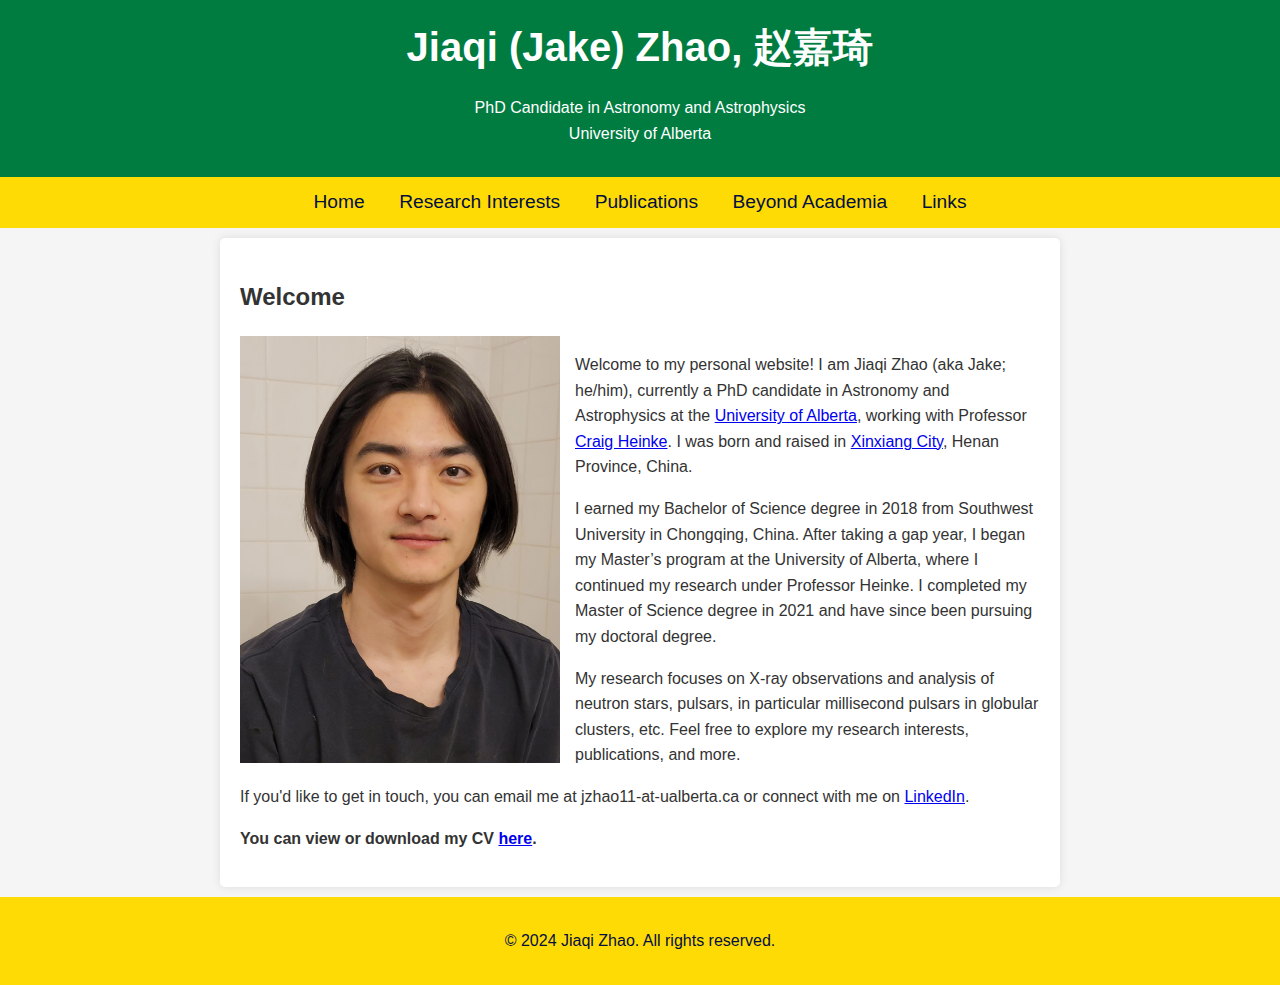
<file: index.html>
<!DOCTYPE html>
<html lang="en">
<head>
    <meta charset="UTF-8">
    <meta name="viewport" content="width=device-width, initial-scale=1.0">
    <title>Jake's Homepage</title>
    <style>
        body {
            font-family: Arial, sans-serif;
            margin: 0;
            padding: 0;
            background-color: #f5f5f5;
            color: #333;
            line-height: 1.6;
        }
        header {
            background-color: #007c41;
            color: #fff;
            padding: 15px 0;
            text-align: center;
        }
        header h1 {
            margin: 0;
            font-size: 2.5em;
        }
        nav {
            background-color: #ffdb05;
            padding: 10px;
            text-align: center;
        }
        nav a {
            color: #030f3e;
            text-decoration: none;
            margin: 0 15px;
            font-size: 1.2em;
            cursor: pointer;
        }
        nav a:hover {
            text-decoration: underline;
        }
        section {
            padding: 20px;
            margin: 10px auto;
            max-width: 800px;
            background-color: #fff;
            border-radius: 5px;
            box-shadow: 0 0 10px rgba(0, 0, 0, 0.1);
            display: block;
        }
        footer {
            text-align: center;
            padding: 15px 0;
            background-color: #ffdb05;
            color: #030f3e;
        }
    </style>
</head>
<body>
    <header>
        <h1>Jiaqi (Jake) Zhao, 赵嘉琦</h1>
        <p>PhD Candidate in Astronomy and Astrophysics<br>University of Alberta</p>
    </header>

    <nav>
        <a href="index.html">Home</a>
        <a href="research.html">Research Interests</a>
        <a href="publications.html">Publications</a>
        <a href="beyond-academia.html">Beyond Academia</a>
        <a href="links.html">Links</a>
    </nav>


    <section id="home">
        <h2>Welcome</h2>
        <div style="overflow: auto;">
            <img src="images/personal_portrait.jpg" alt="A portrait of myself" style="float: left; width:40%; max-width:800px; margin-right:15px; margin-bottom:10px; vertical-align: top;">
            <div>
                <p>Welcome to my personal website! I am Jiaqi Zhao (aka Jake; he/him), currently a PhD candidate in Astronomy and Astrophysics at the <a href="https://www.ualberta.ca/en/index.html" target="_blank">University of Alberta</a>, working with Professor <a href="https://sites.ualberta.ca/~heinke/" target="_blank">Craig Heinke</a>. I was born and raised in <a href="https://www.google.com/maps/place/Xinxiang,+Henan,+China/@35.2927649,113.7205079,11z/data=!3m1!4b1!4m6!3m5!1s0x35d99117287bcd45:0xfb38df2ad86c52a3!8m2!3d35.3032299!4d113.92675!16zL20vMDMybjFm?entry=ttu" target="_blank">Xinxiang City</a>, Henan Province, China.  </p>
                <p>I earned my Bachelor of Science degree in 2018 from Southwest University in Chongqing, China. After taking a gap year, I began my Master’s program at the University of Alberta, where I continued my research under Professor Heinke. I completed my Master of Science degree in 2021 and have since been pursuing my doctoral degree.</p>
                <p>My research focuses on X-ray observations and analysis of neutron stars, pulsars, in particular millisecond pulsars in globular clusters, etc. Feel free to explore my research interests, publications, and more.</p>
                <p>If you'd like to get in touch, you can email me at jzhao11-at-ualberta.ca or connect with me on <a href="https://www.linkedin.com/in/jiaqi-zhao/" target="_blank">LinkedIn</a>.</p>
                <p><b>You can view or download my CV <a href="CV_JZ.pdf" target="_blank">here</a>.</b></p>
            </div>
        </div>
    </section>




    <footer>
        <p>&copy; 2024 Jiaqi Zhao. All rights reserved.</p>
    </footer>


</body>
</html>
</file>
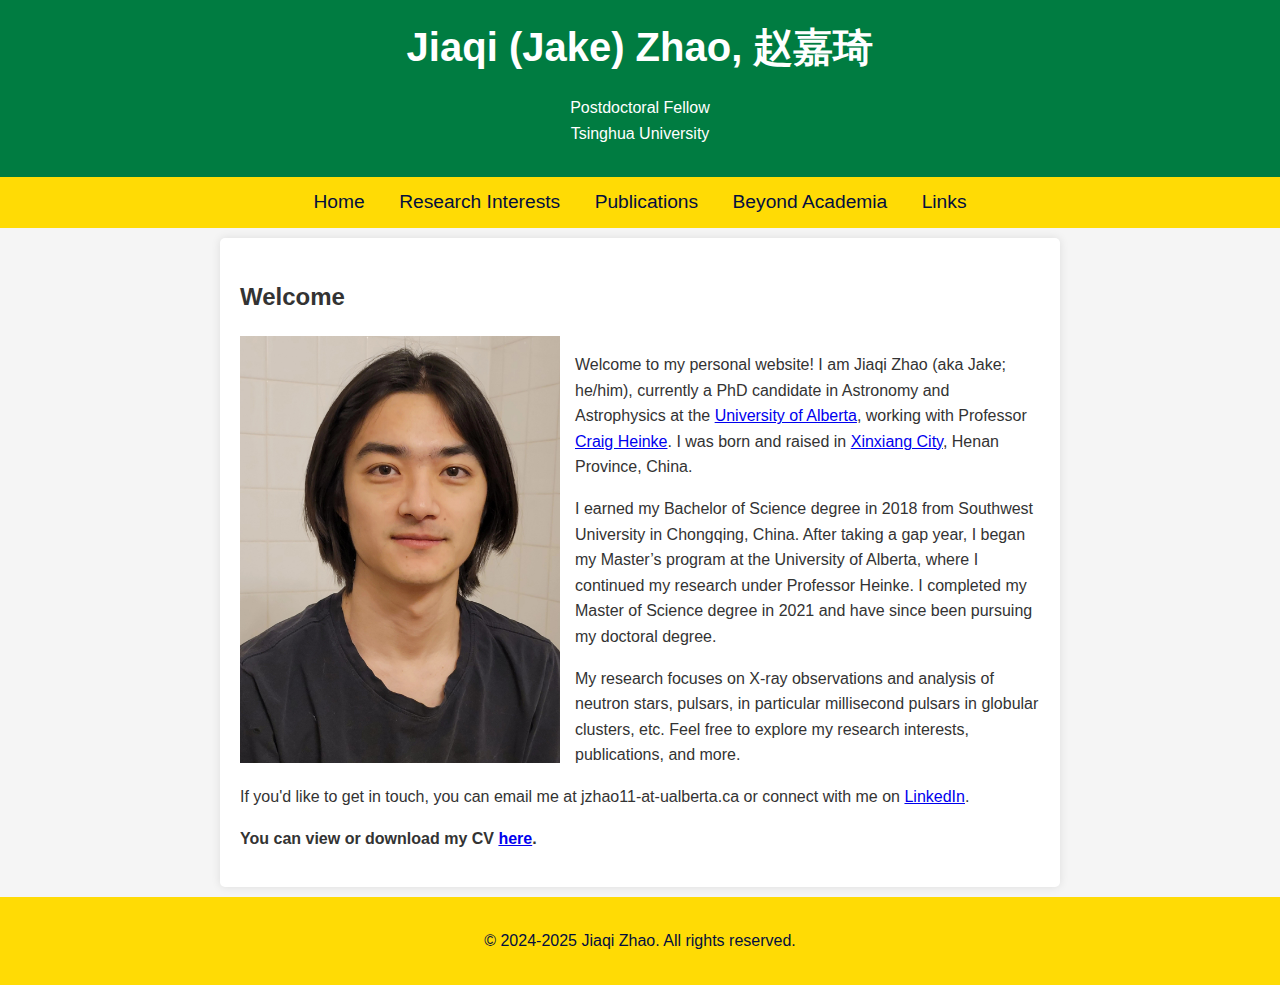
<file: legacy/index.html>
<!DOCTYPE html>
<html lang="en">
<head>
    <meta charset="UTF-8">
    <meta name="viewport" content="width=device-width, initial-scale=1.0">
    <title>Jake's Homepage</title>
    <link rel="stylesheet" href="style.css">
</head>
<body>
    <header>
        <h1>Jiaqi (Jake) Zhao, 赵嘉琦</h1>
        <p>Postdoctoral Fellow<br>Tsinghua University</p>
    </header>

    <nav>
        <a href="index.html">Home</a>
        <a href="research.html">Research Interests</a>
        <a href="publications.html">Publications</a>
        <a href="beyond-academia.html">Beyond Academia</a>
        <a href="links.html">Links</a>
    </nav>


    <section id="home">
        <h2>Welcome</h2>
        <div style="overflow: auto;">
            <img src="../images/personal_portrait.jpg" alt="A portrait of myself" style="float: left; width:40%; max-width:800px; margin-right:15px; margin-bottom:10px; vertical-align: top;">
            <div>
                <p>Welcome to my personal website! I am Jiaqi Zhao (aka Jake; he/him), currently a PhD candidate in Astronomy and Astrophysics at the <a href="https://www.ualberta.ca/en/index.html" target="_blank">University of Alberta</a>, working with Professor <a href="https://sites.ualberta.ca/~heinke/" target="_blank">Craig Heinke</a>. I was born and raised in <a href="https://www.google.com/maps/place/Xinxiang,+Henan,+China/@35.2927649,113.7205079,11z/data=!3m1!4b1!4m6!3m5!1s0x35d99117287bcd45:0xfb38df2ad86c52a3!8m2!3d35.3032299!4d113.92675!16zL20vMDMybjFm?entry=ttu" target="_blank">Xinxiang City</a>, Henan Province, China.  </p>
                <p>I earned my Bachelor of Science degree in 2018 from Southwest University in Chongqing, China. After taking a gap year, I began my Master’s program at the University of Alberta, where I continued my research under Professor Heinke. I completed my Master of Science degree in 2021 and have since been pursuing my doctoral degree.</p>
                <p>My research focuses on X-ray observations and analysis of neutron stars, pulsars, in particular millisecond pulsars in globular clusters, etc. Feel free to explore my research interests, publications, and more.</p>
                <p>If you'd like to get in touch, you can email me at jzhao11-at-ualberta.ca or connect with me on <a href="https://www.linkedin.com/in/jiaqi-zhao/" target="_blank">LinkedIn</a>.</p>
                <p><b>You can view or download my CV <a href="../CV_JZ.pdf" target="_blank">here</a>.</b></p>
            </div>
        </div>
    </section>




    <footer>
        <p>&copy; 2024-2025 Jiaqi Zhao. All rights reserved.</p>
    </footer>


</body>
</html>
</file>
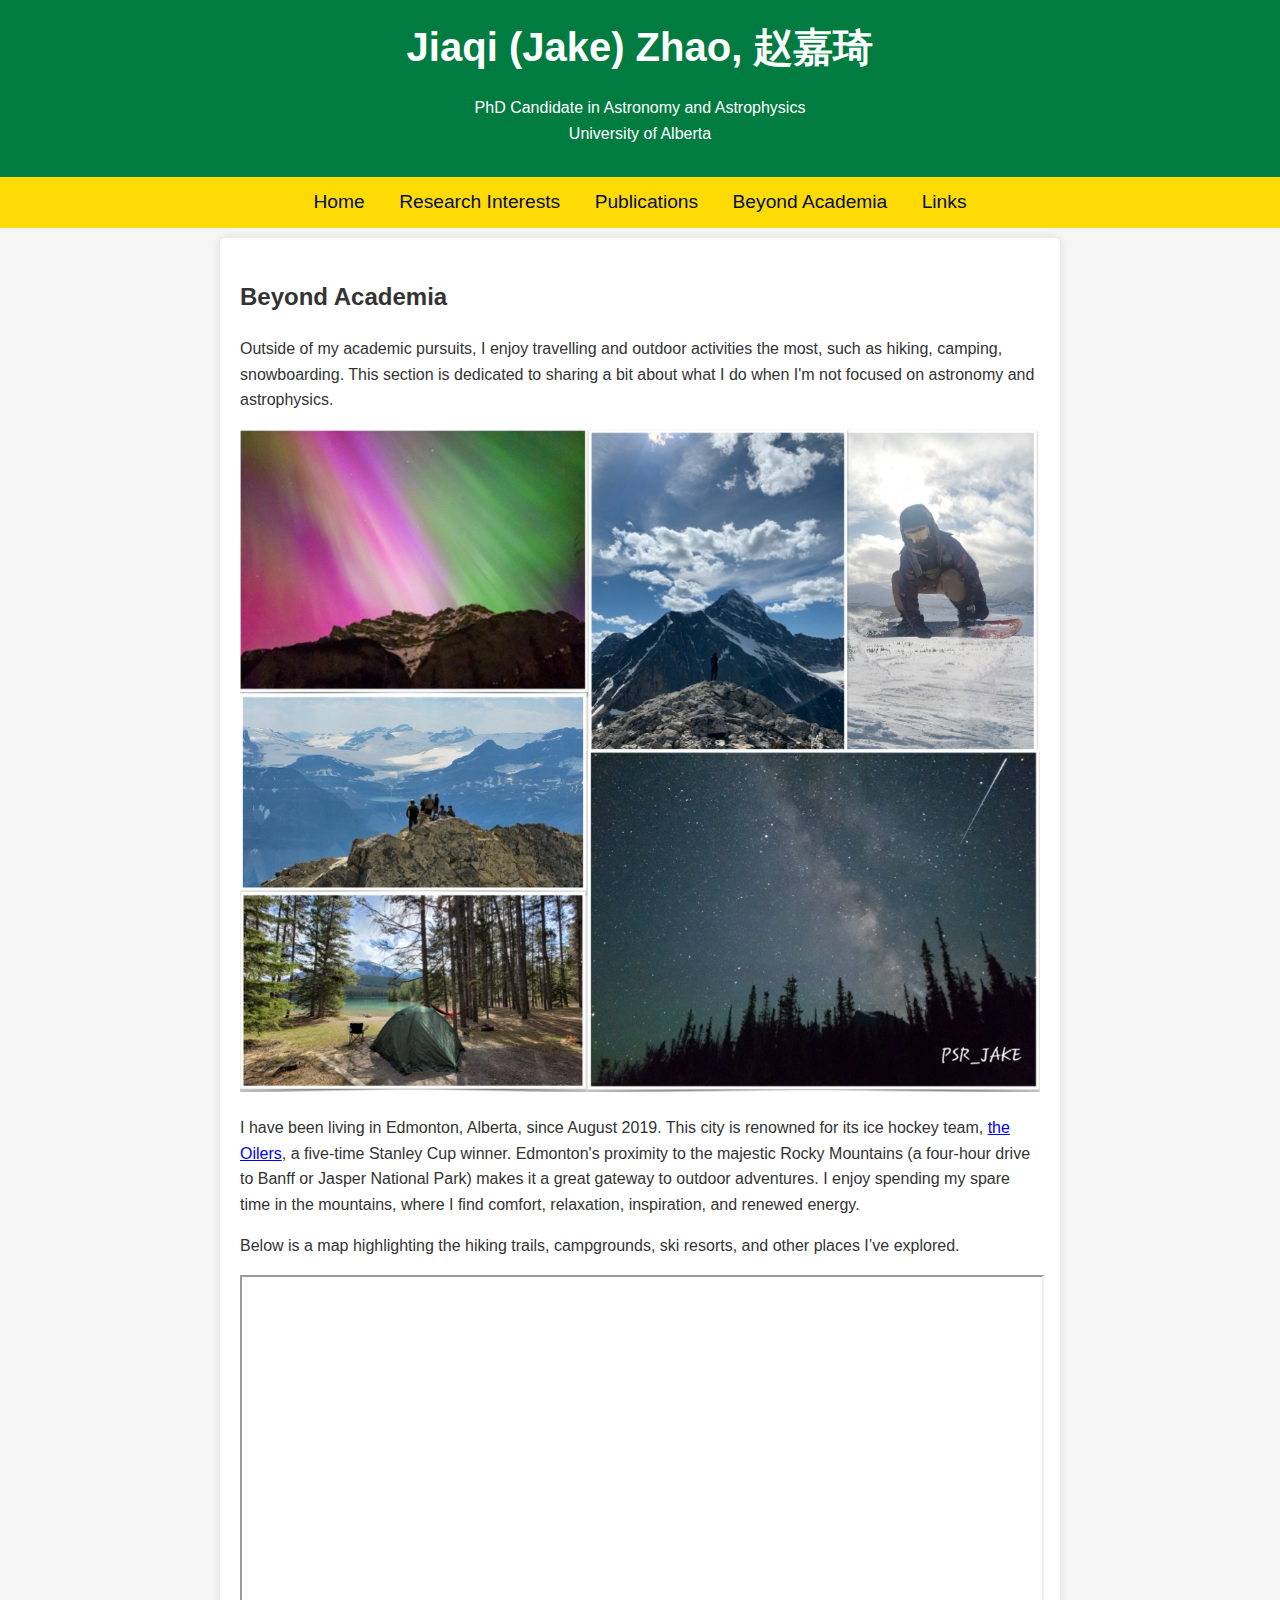
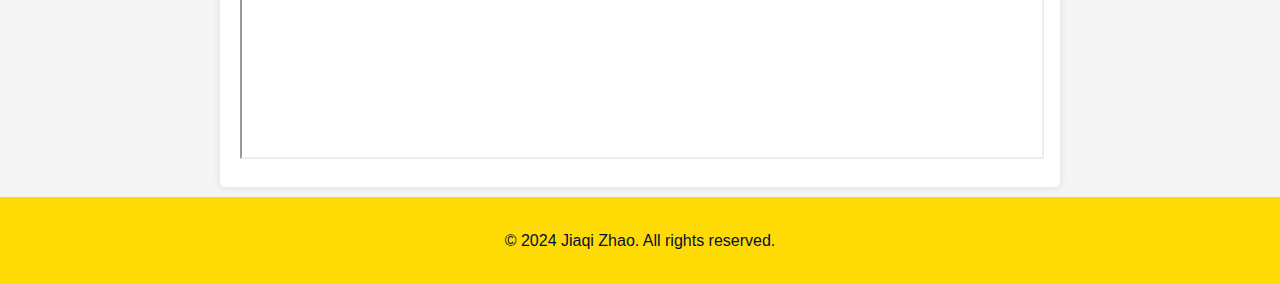
<file: beyond-academia.html>
<!DOCTYPE html>
<html lang="en">
<head>
    <meta charset="UTF-8">
    <meta name="viewport" content="width=device-width, initial-scale=1.0">
    <title>Jake's Homepage</title>
    <style>
        body {
            font-family: Arial, sans-serif;
            margin: 0;
            padding: 0;
            background-color: #f5f5f5;
            color: #333;
            line-height: 1.6;
        }
        header {
            background-color: #007c41;
            color: #fff;
            padding: 15px 0;
            text-align: center;
        }
        header h1 {
            margin: 0;
            font-size: 2.5em;
        }
        nav {
            background-color: #ffdb05;
            padding: 10px;
            text-align: center;
        }
        nav a {
            color: #030f3e;
            text-decoration: none;
            margin: 0 15px;
            font-size: 1.2em;
            cursor: pointer;
        }
        nav a:hover {
            text-decoration: underline;
        }
        section {
            padding: 20px;
            margin: 10px auto;
            max-width: 800px;
            background-color: #fff;
            border-radius: 5px;
            box-shadow: 0 0 10px rgba(0, 0, 0, 0.1);
            display: block;
        }
        footer {
            text-align: center;
            padding: 15px 0;
            background-color: #ffdb05;
            color: #030f3e;
        }
    </style>
</head>
<body>
    <header>
        <h1>Jiaqi (Jake) Zhao, 赵嘉琦</h1>
        <p>PhD Candidate in Astronomy and Astrophysics<br>University of Alberta</p>
    </header>

    <nav>
        <a href="index.html">Home</a>
        <a href="research.html">Research Interests</a>
        <a href="publications.html">Publications</a>
        <a href="beyond-academia.html">Beyond Academia</a>
        <a href="links.html">Links</a>
    </nav>


    <section id="beyond-academia">
        <h2>Beyond Academia</h2>
        <p>Outside of my academic pursuits, I enjoy travelling and outdoor activities the most, such as hiking, camping, snowboarding. This section is dedicated to sharing a bit about what I do when I'm not focused on astronomy and astrophysics.</p>
        <img src="images/combined_image.jpeg" alt="First Image" style="width: 100%;">
        <p>I have been living in Edmonton, Alberta, since August 2019. This city is renowned for its ice hockey team, <a href="https://www.nhl.com/oilers/" target=_blank>the Oilers</a>, a five-time Stanley Cup winner. Edmonton's proximity to the majestic Rocky Mountains (a four-hour drive to Banff or Jasper National Park) makes it a great gateway to outdoor adventures. I enjoy spending my spare time in the mountains, where I find comfort, relaxation, inspiration, and renewed energy.</p>
        <p>Below is a map highlighting the hiking trails, campgrounds, ski resorts, and other places I’ve explored. </p>
        <iframe src="https://www.google.com/maps/d/embed?mid=17PYC_pz81GwPC4_dNLt2AYtmDygt7Bw&ehbc=2E312F" style="width:100%; height:480px;"></iframe>
    </section>


    <footer>
        <p>&copy; 2024 Jiaqi Zhao. All rights reserved.</p>
    </footer>


</body>
</html>
</file>
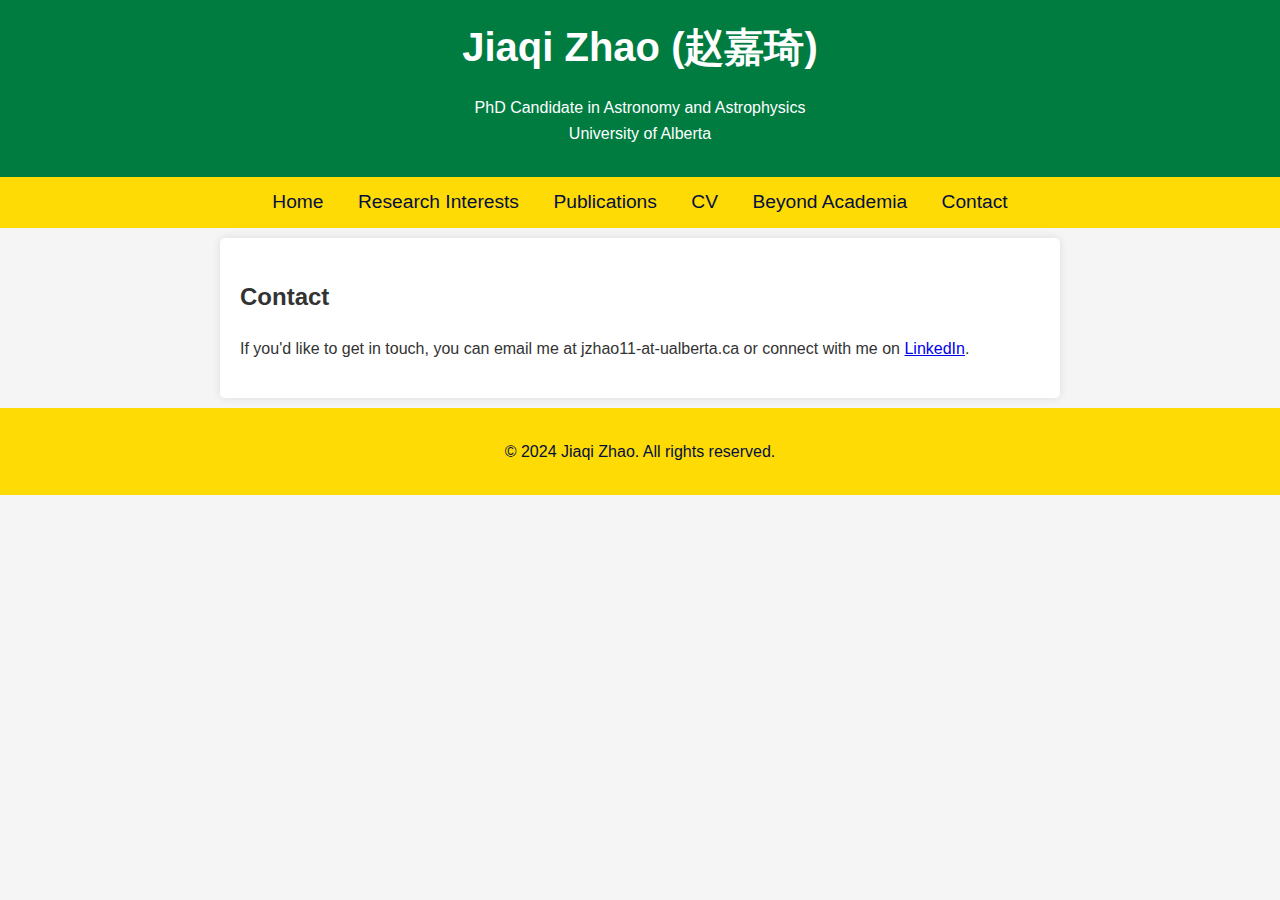
<file: contact.html>
<!DOCTYPE html>
<html lang="en">
<head>
    <meta charset="UTF-8">
    <meta name="viewport" content="width=device-width, initial-scale=1.0">
    <title>Jiaqi Zhao - Astronomy and Astrophysics</title>
    <style>
        body {
            font-family: Arial, sans-serif;
            margin: 0;
            padding: 0;
            background-color: #f5f5f5;
            color: #333;
            line-height: 1.6;
        }
        header {
            background-color: #007c41;
            color: #fff;
            padding: 15px 0;
            text-align: center;
        }
        header h1 {
            margin: 0;
            font-size: 2.5em;
        }
        nav {
            background-color: #ffdb05;
            padding: 10px;
            text-align: center;
        }
        nav a {
            color: #030f3e;
            text-decoration: none;
            margin: 0 15px;
            font-size: 1.2em;
            cursor: pointer;
        }
        nav a:hover {
            text-decoration: underline;
        }
        section {
            padding: 20px;
            margin: 10px auto;
            max-width: 800px;
            background-color: #fff;
            border-radius: 5px;
            box-shadow: 0 0 10px rgba(0, 0, 0, 0.1);
            display: block;
        }
        footer {
            text-align: center;
            padding: 15px 0;
            background-color: #ffdb05;
            color: #030f3e;
        }
    </style>
</head>
<body>
    <header>
        <h1>Jiaqi Zhao (赵嘉琦)</h1>
        <p>PhD Candidate in Astronomy and Astrophysics<br>University of Alberta</p>
    </header>

    <nav>
        <a href="index.html">Home</a>
        <a href="research.html">Research Interests</a>
        <a href="publications.html">Publications</a>
        <a href="cv.html">CV</a>
        <a href="beyond-academia.html">Beyond Academia</a>
        <a href="contact.html">Contact</a>
    </nav>


    <section id="contact">
        <h2>Contact</h2>
        <p>If you'd like to get in touch, you can email me at jzhao11-at-ualberta.ca or connect with me on <a href="https://www.linkedin.com/in/jiaqi-zhao/" target="_blank">LinkedIn</a>.</p>
    </section>

    <footer>
        <p>&copy; 2024 Jiaqi Zhao. All rights reserved.</p>
    </footer>


</body>
</html>
</file>
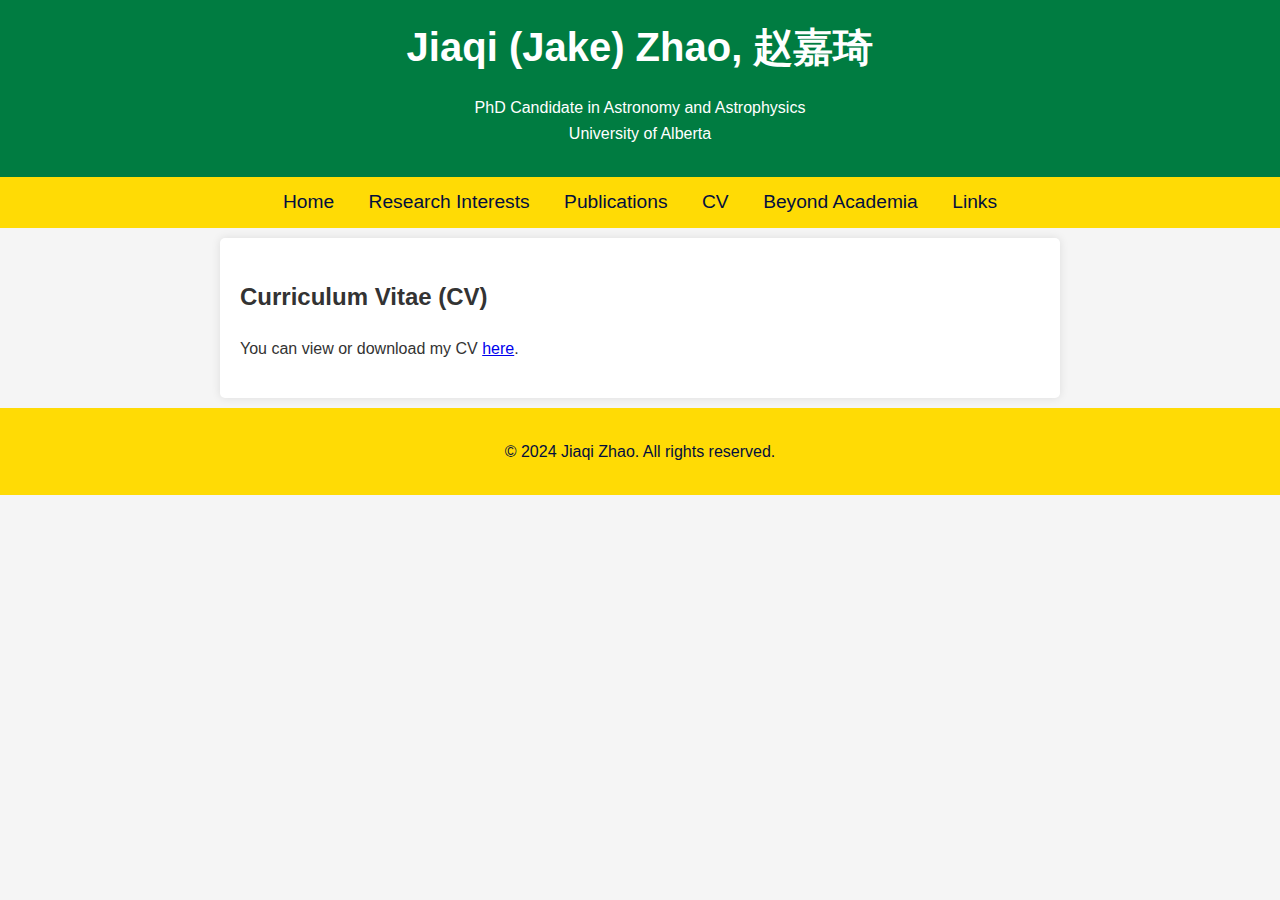
<file: cv.html>
<!DOCTYPE html>
<html lang="en">
<head>
    <meta charset="UTF-8">
    <meta name="viewport" content="width=device-width, initial-scale=1.0">
    <title>Jake's Homepage</title>
    <style>
        body {
            font-family: Arial, sans-serif;
            margin: 0;
            padding: 0;
            background-color: #f5f5f5;
            color: #333;
            line-height: 1.6;
        }
        header {
            background-color: #007c41;
            color: #fff;
            padding: 15px 0;
            text-align: center;
        }
        header h1 {
            margin: 0;
            font-size: 2.5em;
        }
        nav {
            background-color: #ffdb05;
            padding: 10px;
            text-align: center;
        }
        nav a {
            color: #030f3e;
            text-decoration: none;
            margin: 0 15px;
            font-size: 1.2em;
            cursor: pointer;
        }
        nav a:hover {
            text-decoration: underline;
        }
        section {
            padding: 20px;
            margin: 10px auto;
            max-width: 800px;
            background-color: #fff;
            border-radius: 5px;
            box-shadow: 0 0 10px rgba(0, 0, 0, 0.1);
            display: block;
        }
        footer {
            text-align: center;
            padding: 15px 0;
            background-color: #ffdb05;
            color: #030f3e;
        }
    </style>
</head>
<body>
    <header>
        <h1>Jiaqi (Jake) Zhao, 赵嘉琦</h1>
        <p>PhD Candidate in Astronomy and Astrophysics<br>University of Alberta</p>
    </header>

    <nav>
        <a href="index.html">Home</a>
        <a href="research.html">Research Interests</a>
        <a href="publications.html">Publications</a>
        <a href="cv.html">CV</a>
        <a href="beyond-academia.html">Beyond Academia</a>
        <a href="links.html">Links</a>
    </nav>


    <section id="cv">
        <h2>Curriculum Vitae (CV)</h2>
        <p>You can view or download my CV <a href="CV_JZ.pdf" target="_blank">here</a>.</p>
    </section>


    <footer>
        <p>&copy; 2024 Jiaqi Zhao. All rights reserved.</p>
    </footer>


</body>
</html>
</file>
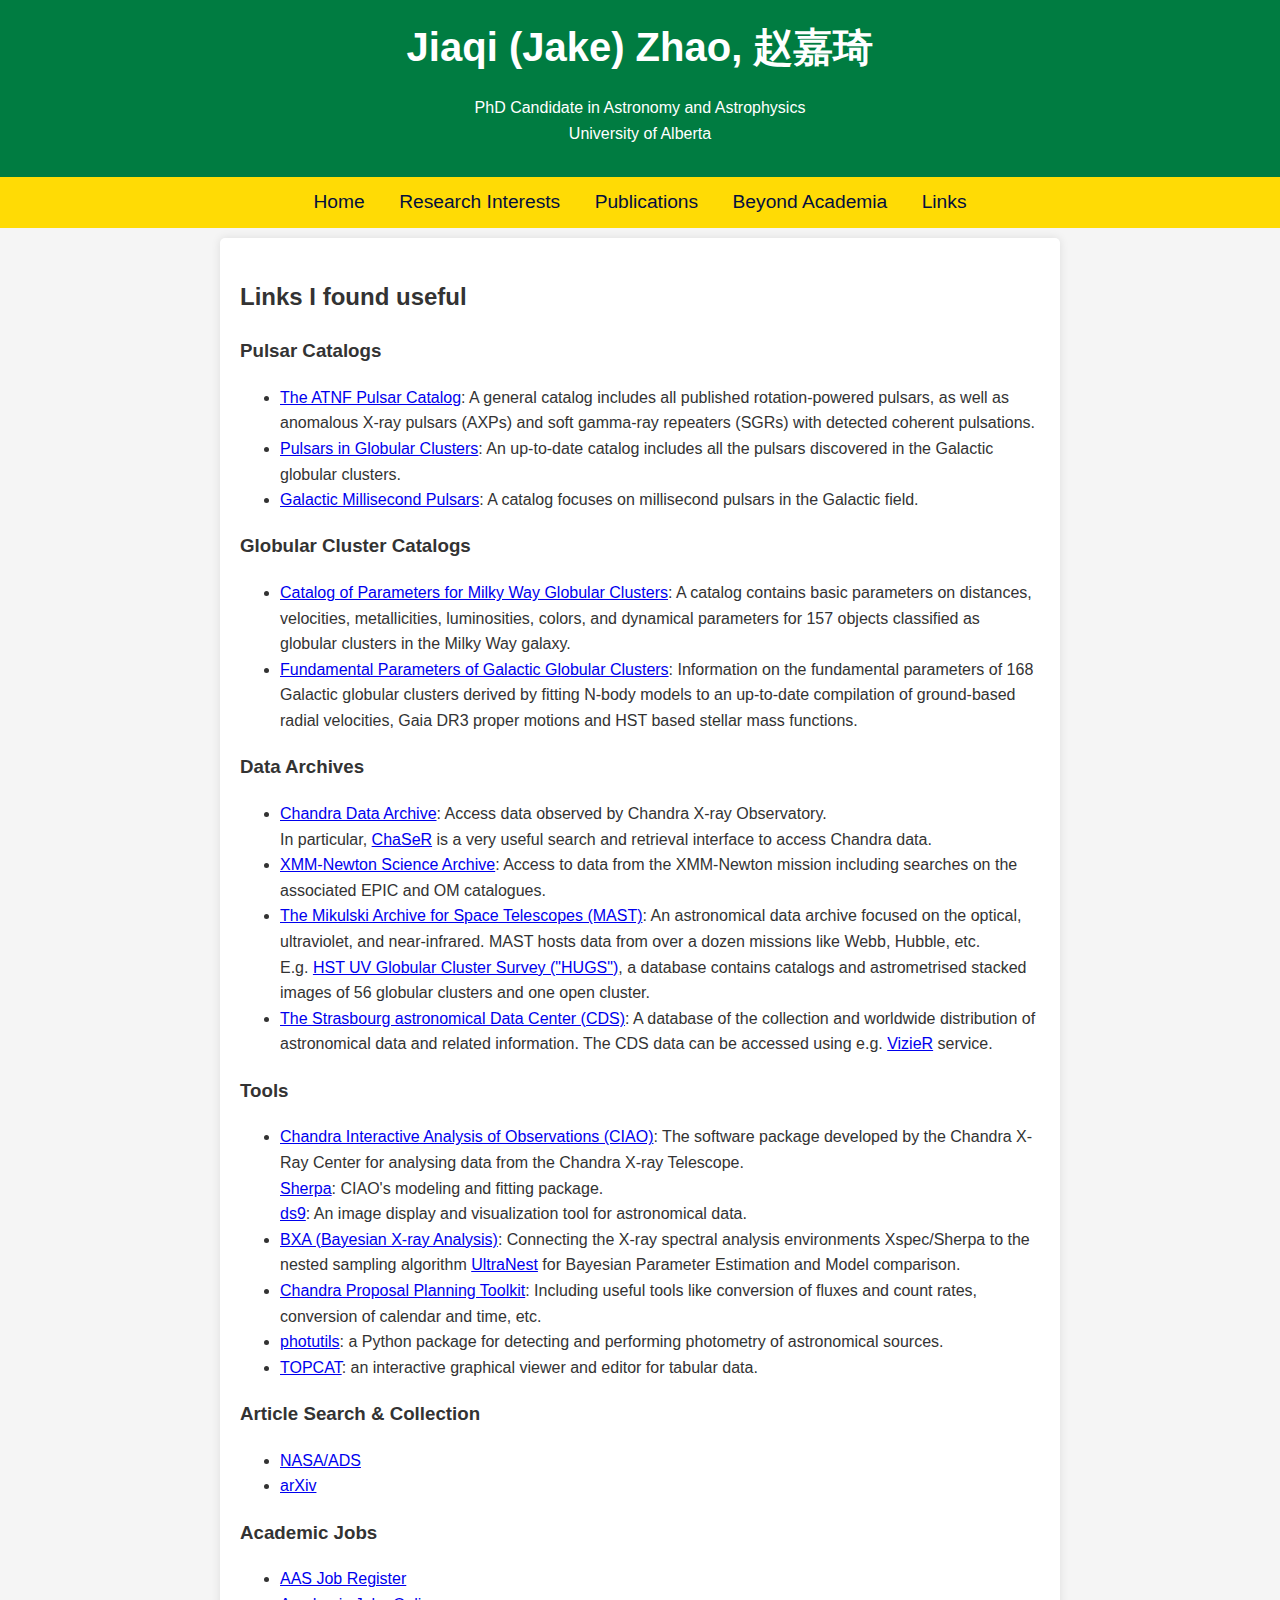
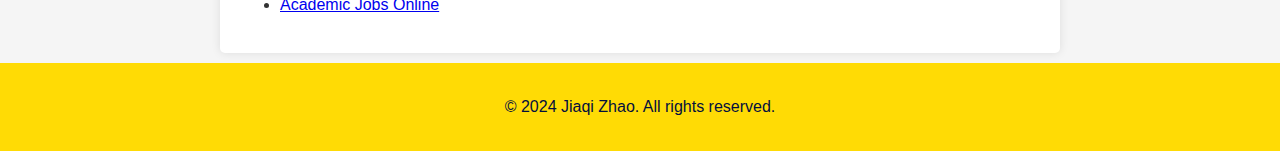
<file: links.html>
<!DOCTYPE html>
<html lang="en">
<head>
    <meta charset="UTF-8">
    <meta name="viewport" content="width=device-width, initial-scale=1.0">
    <title>Jake's Homepage</title>
    <style>
        body {
            font-family: Arial, sans-serif;
            margin: 0;
            padding: 0;
            background-color: #f5f5f5;
            color: #333;
            line-height: 1.6;
        }
        header {
            background-color: #007c41;
            color: #fff;
            padding: 15px 0;
            text-align: center;
        }
        header h1 {
            margin: 0;
            font-size: 2.5em;
        }
        nav {
            background-color: #ffdb05;
            padding: 10px;
            text-align: center;
        }
        nav a {
            color: #030f3e;
            text-decoration: none;
            margin: 0 15px;
            font-size: 1.2em;
            cursor: pointer;
        }
        nav a:hover {
            text-decoration: underline;
        }
        section {
            padding: 20px;
            margin: 10px auto;
            max-width: 800px;
            background-color: #fff;
            border-radius: 5px;
            box-shadow: 0 0 10px rgba(0, 0, 0, 0.1);
            display: block;
        }
        footer {
            text-align: center;
            padding: 15px 0;
            background-color: #ffdb05;
            color: #030f3e;
        }
    </style>
</head>
<body>
    <header>
        <h1>Jiaqi (Jake) Zhao, 赵嘉琦</h1>
        <p>PhD Candidate in Astronomy and Astrophysics<br>University of Alberta</p>
    </header>

    <nav>
        <a href="index.html">Home</a>
        <a href="research.html">Research Interests</a>
        <a href="publications.html">Publications</a>
        <a href="beyond-academia.html">Beyond Academia</a>
        <a href="links.html">Links</a>
    </nav>


    <section id="links">
        <h2>Links I found useful</h2>
	    
        <h3>Pulsar Catalogs</h3>
	<ul>
            <li><a href="https://www.atnf.csiro.au/research/pulsar/psrcat/expert.html" target="_blank">The ATNF Pulsar Catalog</a>: A general catalog includes all published rotation-powered pulsars, as well as anomalous X-ray pulsars (AXPs) and soft gamma-ray repeaters (SGRs) with detected coherent pulsations.</li>
            <li><a href="https://www3.mpifr-bonn.mpg.de/staff/pfreire/GCpsr.html" target="_blank">Pulsars in Globular Clusters</a>: An up-to-date catalog includes all the pulsars discovered in the Galactic globular clusters.</li>
            <li><a href="https://www.astro.umd.edu/~eferrara/GalacticMSPs.html" target="_blank">Galactic Millisecond Pulsars</a>: A catalog focuses on millisecond pulsars in the Galactic field.</li>
        </ul>
	    
	<h3>Globular Cluster Catalogs</h3>
	<ul>
		<li><a href="https://physics.mcmaster.ca/~harris/mwgc.dat" target="_blank">Catalog of Parameters for Milky Way Globular Clusters</a>: A catalog contains basic parameters on distances, velocities, metallicities, luminosities, colors, and dynamical parameters for 157 objects classified as globular clusters in the Milky Way galaxy.</li>
		<li><a href="https://people.smp.uq.edu.au/HolgerBaumgardt/globular/" target="_blank">Fundamental Parameters of Galactic Globular Clusters</a>: Information on the fundamental parameters of 168 Galactic globular clusters derived by fitting N-body models to an up-to-date compilation of ground-based radial velocities, Gaia DR3 proper motions and HST based stellar mass functions.</li>
	</ul>

	<h3>Data Archives</h3>
	<ul>
		<li><a href="https://cxc.harvard.edu/cda/" target="_blank">Chandra Data Archive</a>: Access data observed by Chandra X-ray Observatory. <br>In particular, <a href="https://cda.harvard.edu/chaser/" target="_blank">ChaSeR</a> is a very useful search and retrieval interface to access Chandra data. </li>
		<li><a href="https://nxsa.esac.esa.int/nxsa-web/#home" target="_blank">XMM-Newton Science Archive</a>: Access to data from the XMM-Newton mission including searches on the associated EPIC and OM catalogues.</li>
		<li><a href="https://archive.stsci.edu/" target="_blank">The Mikulski Archive for Space Telescopes (MAST)</a>: An astronomical data archive focused on the optical, ultraviolet, and near-infrared. MAST hosts data from over a dozen missions like Webb, Hubble, etc. <br>E.g. <a href="https://archive.stsci.edu/prepds/hugs/" target="_blank">HST UV Globular Cluster Survey ("HUGS")</a>, a database contains catalogs and astrometrised stacked images of 56 globular clusters and one open cluster. </li>
		<li><a href="https://cds.unistra.fr/" target="_blank">The Strasbourg astronomical Data Center (CDS)</a>: A database of the collection and worldwide distribution of astronomical data and related information. The CDS data can be accessed using e.g. <a href="https://vizier.cds.unistra.fr/viz-bin/VizieR" target="_blank">VizieR</a> service.</li>
	</ul>

	<h3>Tools</h3>
	<ul>
		<li><a href="https://cxc.harvard.edu/ciao/" target="_blank">Chandra Interactive Analysis of Observations (CIAO)</a>: The software package developed by the Chandra X-Ray Center for analysing data from the Chandra X-ray Telescope. <br>
		<a href="https://cxc.harvard.edu/sherpa/index.html" target="_blank">Sherpa</a>: CIAO's modeling and fitting package. <br>
		<a href="https://sites.google.com/cfa.harvard.edu/saoimageds9" target="_blank">ds9</a>: An image display and visualization tool for astronomical data.</li>
		<li><a href="https://johannesbuchner.github.io/BXA/index.html" target="_blank">BXA (Bayesian X-ray Analysis)</a>: Connecting the X-ray spectral analysis environments Xspec/Sherpa to the nested sampling algorithm <a href="https://johannesbuchner.github.io/UltraNest/index.html" target="_blank">UltraNest</a> for Bayesian Parameter Estimation and Model comparison.</li>
		<li><a href="https://cxc.harvard.edu/toolkit/" target="_blank">Chandra Proposal Planning Toolkit</a>: Including useful tools like conversion of fluxes and count rates, conversion of calendar and time, etc.</li>
		<li><a href="https://photutils.readthedocs.io/en/stable/" target="_blank">photutils</a>: a Python package for detecting and performing photometry of astronomical sources.</li>
		<li><a href="https://www.star.bris.ac.uk/~mbt/topcat/" target="_blank">TOPCAT</a>: an interactive graphical viewer and editor for tabular data.</li>
	</ul>

	<h3>Article Search & Collection</h3>
		<ul>
			<li><a href="https://ui.adsabs.harvard.edu/" target="_blank">NASA/ADS</a></li>
			<li><a href="https://arxiv.org/list/astro-ph/recent" target="_blank">arXiv</a></li>
		</ul>

	<h3>Academic Jobs</h3>
		<ul>
			<li><a href="https://aas.org/jobregister" target="_blank">AAS Job Register</a></li>
			<li><a href="https://academicjobsonline.org/ajo" target="_blank">Academic Jobs Online</a></li>
		</ul>
	    
    </section>

    <footer>
        <p>&copy; 2024 Jiaqi Zhao. All rights reserved.</p>
    </footer>


</body>
</html>
</file>
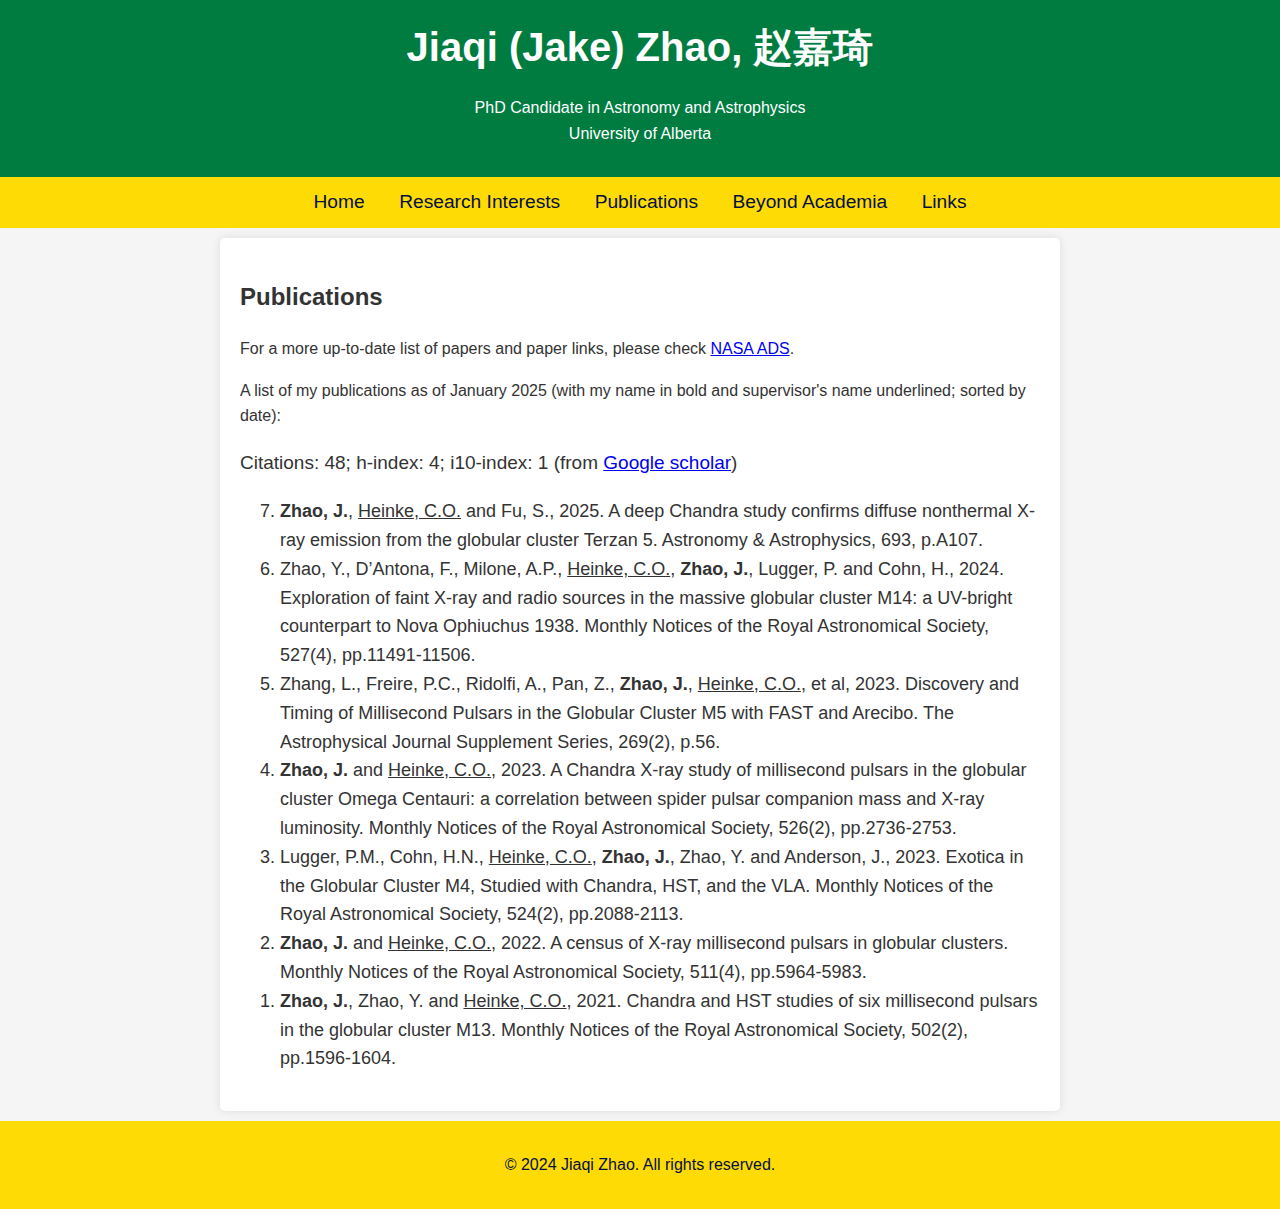
<file: publications.html>
<!DOCTYPE html>
<html lang="en">
<head>
    <meta charset="UTF-8">
    <meta name="viewport" content="width=device-width, initial-scale=1.0">
    <title>Jake's Homepage</title>
    <style>
        body {
            font-family: Arial, sans-serif;
            margin: 0;
            padding: 0;
            background-color: #f5f5f5;
            color: #333;
            line-height: 1.6;
        }
        header {
            background-color: #007c41;
            color: #fff;
            padding: 15px 0;
            text-align: center;
        }
        header h1 {
            margin: 0;
            font-size: 2.5em;
        }
        nav {
            background-color: #ffdb05;
            padding: 10px;
            text-align: center;
        }
        nav a {
            color: #030f3e;
            text-decoration: none;
            margin: 0 15px;
            font-size: 1.2em;
            cursor: pointer;
        }
        nav a:hover {
            text-decoration: underline;
        }
        section {
            padding: 20px;
            margin: 10px auto;
            max-width: 800px;
            background-color: #fff;
            border-radius: 5px;
            box-shadow: 0 0 10px rgba(0, 0, 0, 0.1);
            display: block;
        }
        footer {
            text-align: center;
            padding: 15px 0;
            background-color: #ffdb05;
            color: #030f3e;
        }
    </style>
</head>
<body>
    <header>
        <h1>Jiaqi (Jake) Zhao, 赵嘉琦</h1>
        <p>PhD Candidate in Astronomy and Astrophysics<br>University of Alberta</p>
    </header>

    <nav>
        <a href="index.html">Home</a>
        <a href="research.html">Research Interests</a>
        <a href="publications.html">Publications</a>
        <a href="beyond-academia.html">Beyond Academia</a>
        <a href="links.html">Links</a>
    </nav>


    <section id="publications">
        <h2>Publications</h2>
        <p>For a more up-to-date list of papers and paper links, please check <a href="https://ui.adsabs.harvard.edu/search/q=orcid%3A0000-0002-7716-1166&sort=date%20desc%2C%20bibcode%20desc&p_=0" target="_blank">NASA ADS</a>.</p>
        <p>A list of my publications as of January 2025 (with my name in bold and supervisor's name underlined; sorted by date):</p>
        <p style="font-size: 19px;">Citations: 48;    h-index: 4;    i10-index: 1 (from <a href="https://scholar.google.com/citations?user=0I1kl7QAAAAJ&hl=en" target="_blank">Google scholar</a>)</p>
        <ol reversed style="font-size: 18px;">   
            <!-- Harvard citation style for Google Scholar -->
            <li><b>Zhao, J.</b>, <u>Heinke, C.O.</u> and Fu, S., 2025. A deep Chandra study confirms diffuse nonthermal X-ray emission from the globular cluster Terzan 5. Astronomy & Astrophysics, 693, p.A107.</li>
            <li>Zhao, Y., D’Antona, F., Milone, A.P., <u>Heinke, C.O.</u>, <b>Zhao, J.</b>, Lugger, P. and Cohn, H., 2024. Exploration of faint X-ray and radio sources in the massive globular cluster M14: a UV-bright counterpart to Nova Ophiuchus 1938. Monthly Notices of the Royal Astronomical Society, 527(4), pp.11491-11506.</li>
            <li>Zhang, L., Freire, P.C., Ridolfi, A., Pan, Z., <b>Zhao, J.</b>, <u>Heinke, C.O.</u>, et al, 2023. Discovery and Timing of Millisecond Pulsars in the Globular Cluster M5 with FAST and Arecibo. The Astrophysical Journal Supplement Series, 269(2), p.56.</li>
            <li><b>Zhao, J.</b> and <u>Heinke, C.O.</u>, 2023. A Chandra X-ray study of millisecond pulsars in the globular cluster Omega Centauri: a correlation between spider pulsar companion mass and X-ray luminosity. Monthly Notices of the Royal Astronomical Society, 526(2), pp.2736-2753.</li>
            <li>Lugger, P.M., Cohn, H.N., <u>Heinke, C.O.</u>, <b>Zhao, J.</b>, Zhao, Y. and Anderson, J., 2023. Exotica in the Globular Cluster M4, Studied with Chandra, HST, and the VLA. Monthly Notices of the Royal Astronomical Society, 524(2), pp.2088-2113.</li>
            <li><b>Zhao, J.</b> and <u>Heinke, C.O.</u>, 2022. A census of X-ray millisecond pulsars in globular clusters. Monthly Notices of the Royal Astronomical Society, 511(4), pp.5964-5983.</li>
            <li><b>Zhao, J.</b>, Zhao, Y. and <u>Heinke, C.O.</u>, 2021. Chandra and HST studies of six millisecond pulsars in the globular cluster M13. Monthly Notices of the Royal Astronomical Society, 502(2), pp.1596-1604.</li>
        </ol>
    </section>


    <footer>
        <p>&copy; 2024 Jiaqi Zhao. All rights reserved.</p>
    </footer>


</body>
</html>
</file>
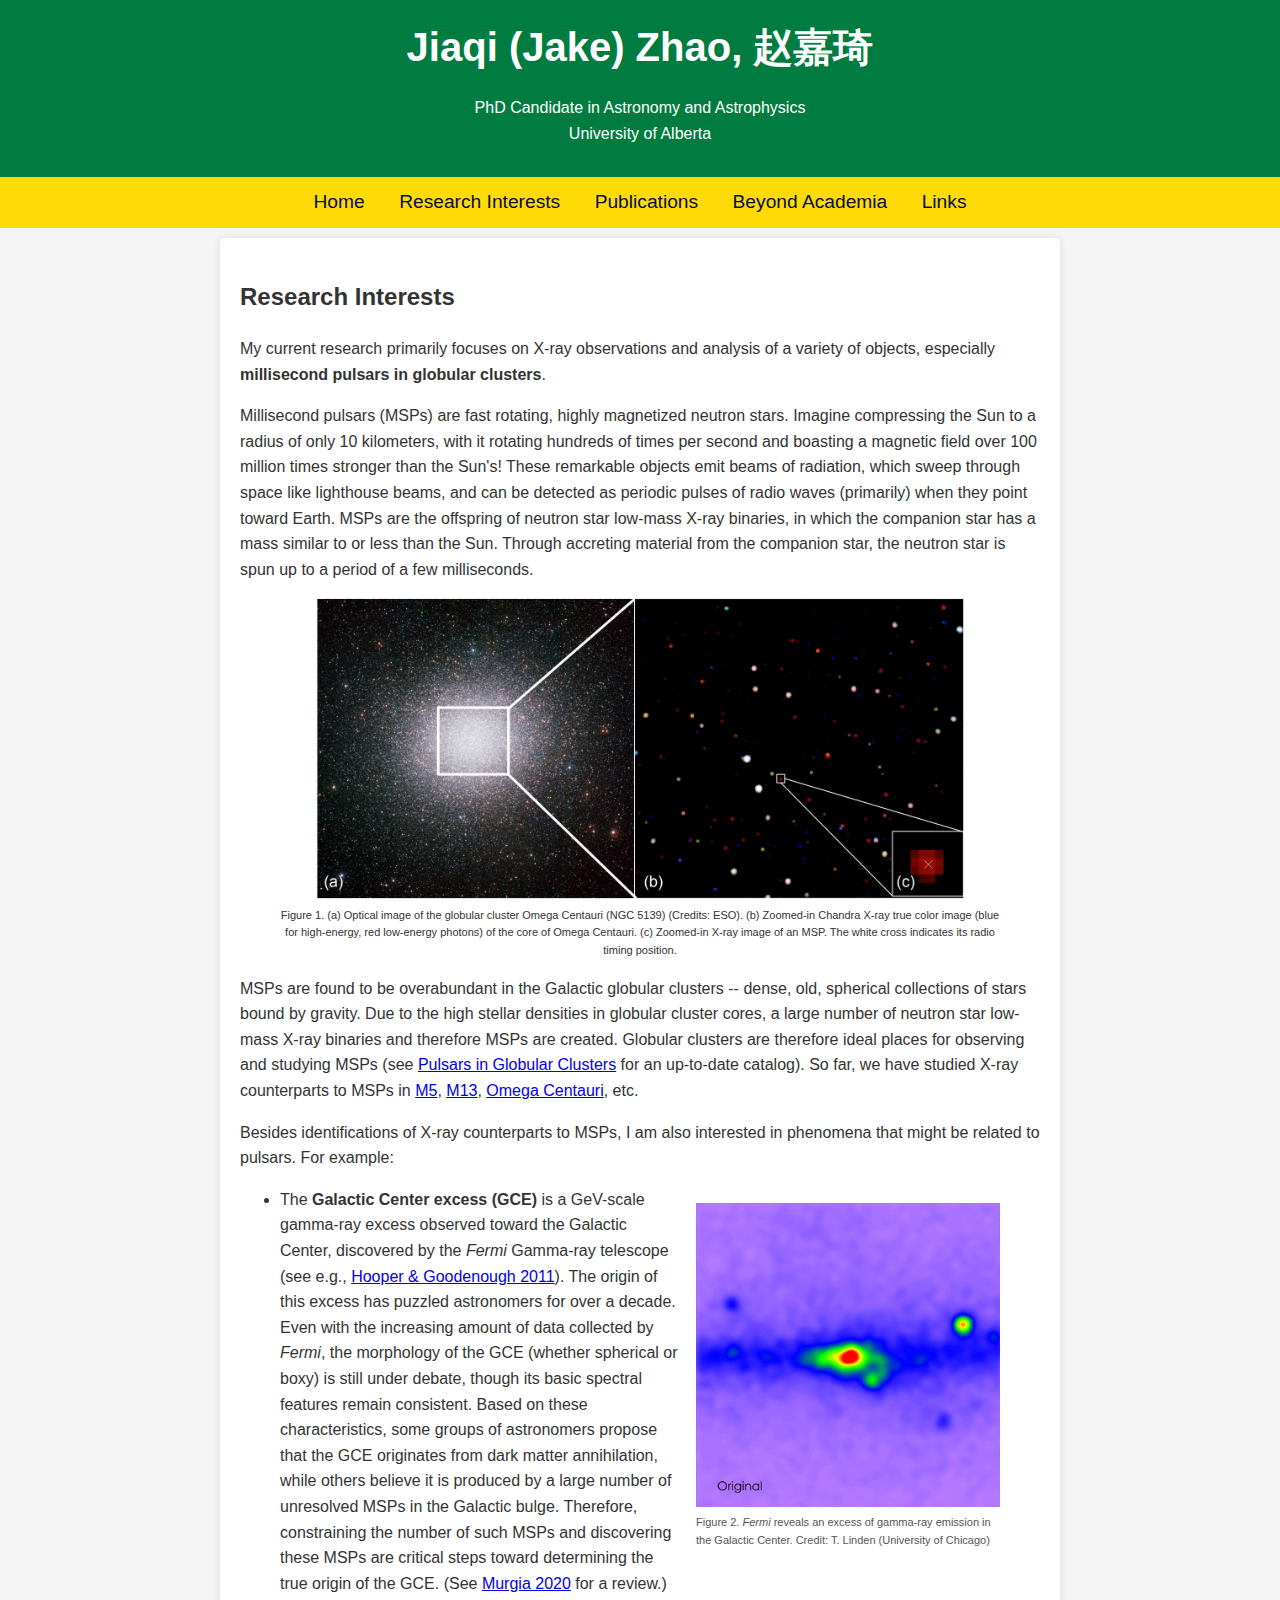
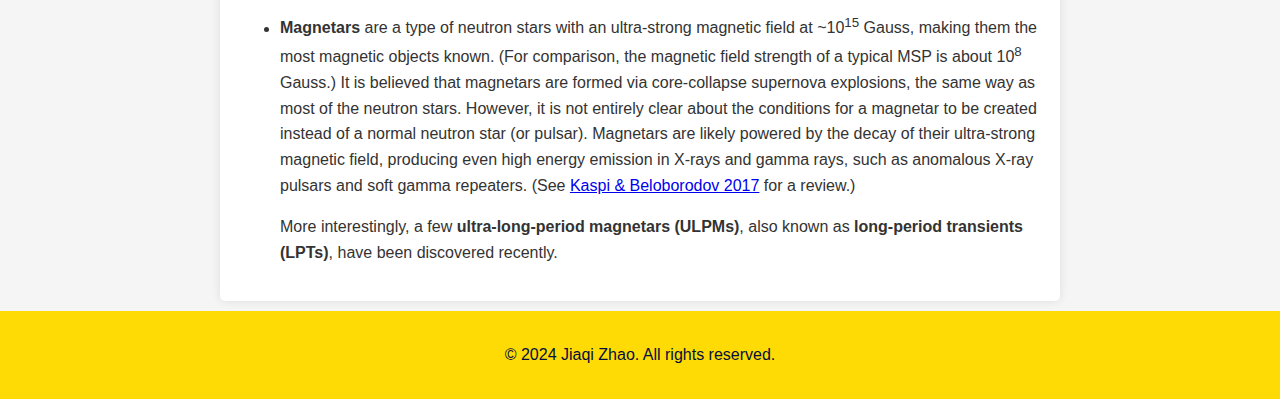
<file: research.html>
<!DOCTYPE html>
<html lang="en">
<head>
    <meta charset="UTF-8">
    <meta name="viewport" content="width=device-width, initial-scale=1.0">
    <title>Jake's Homepage</title>
    <style>
        body {
            font-family: Arial, sans-serif;
            margin: 0;
            padding: 0;
            background-color: #f5f5f5;
            color: #333;
            line-height: 1.6;
        }
        header {
            background-color: #007c41;
            color: #fff;
            padding: 15px 0;
            text-align: center;
        }
        header h1 {
            margin: 0;
            font-size: 2.5em;
        }
        nav {
            background-color: #ffdb05;
            padding: 10px;
            text-align: center;
        }
        nav a {
            color: #030f3e;
            text-decoration: none;
            margin: 0 15px;
            font-size: 1.2em;
            cursor: pointer;
        }
        nav a:hover {
            text-decoration: underline;
        }
        section {
            padding: 20px;
            margin: 10px auto;
            max-width: 800px;
            background-color: #fff;
            border-radius: 5px;
            box-shadow: 0 0 10px rgba(0, 0, 0, 0.1);
            display: block;
        }
        footer {
            text-align: center;
            padding: 15px 0;
            background-color: #ffdb05;
            color: #030f3e;
        }
    </style>
</head>
<body>
    <header>
        <h1>Jiaqi (Jake) Zhao, 赵嘉琦</h1>
        <p>PhD Candidate in Astronomy and Astrophysics<br>University of Alberta</p>
    </header>

    <nav>
        <a href="index.html">Home</a>
        <a href="research.html">Research Interests</a>
        <a href="publications.html">Publications</a>
        <a href="beyond-academia.html">Beyond Academia</a>
        <a href="links.html">Links</a>
    </nav>

    <section id="research">
        <h2>Research Interests</h2>
        <p>My current research primarily focuses on X-ray observations and analysis of a variety of objects, especially <b>millisecond pulsars in globular clusters</b>. </p>
        <p>Millisecond pulsars (MSPs) are fast rotating, highly magnetized neutron stars. Imagine compressing the Sun to a radius of only 10 kilometers, with it rotating hundreds of times per second and boasting a magnetic field over 100 million times stronger than the Sun's! These remarkable objects emit beams of radiation, which sweep through space like lighthouse beams, and can be detected as periodic pulses of radio waves (primarily) when they point toward Earth. MSPs are the offspring of neutron star low-mass X-ray binaries, in which the companion star has a mass similar to or less than the Sun. Through accreting material from the companion star, the neutron star is spun up to a period of a few milliseconds. </p>
        <figure style="display: flex; justify-content: center; align-items: center; flex-direction: column;">
            <img src="images/OmegaCen.png" alt="Optical and X-ray images of the globular cluster Omega Centauri" style="width: 90%; height: auto;">
            <figcaption style="text-align: center; margin-top: 8px; font-size: 11px">Figure 1. (a) Optical image of the globular cluster Omega Centauri (NGC 5139) (Credits: ESO). (b) Zoomed-in Chandra X-ray true color image (blue for high-energy, red low-energy photons) of the core of Omega Centauri. (c) Zoomed-in X-ray image of an MSP. The white cross indicates its radio timing position.</figcaption>
        </figure>
        <p>MSPs are found to be overabundant in the Galactic globular clusters -- dense, old, spherical collections of stars bound by gravity. Due to the high stellar densities in globular cluster cores, a large number of neutron star low-mass X-ray binaries and therefore MSPs are created. Globular clusters are therefore ideal places for observing and studying MSPs (see <a href="https://www3.mpifr-bonn.mpg.de/staff/pfreire/GCpsr.html" target="_blank">Pulsars in Globular Clusters</a> for an up-to-date catalog). So far, we have studied X-ray counterparts to MSPs in <a href="https://ui.adsabs.harvard.edu/abs/2023ApJS..269...56Z/abstract" target="_blank">M5</a>, <a href="https://ui.adsabs.harvard.edu/abs/2021MNRAS.502.1596Z/abstract" target="_blank">M13</a>, <a href="https://ui.adsabs.harvard.edu/abs/2023MNRAS.526.2736Z/abstract" target="_blank">Omega Centauri</a>, etc. </p>
        <p>Besides identifications of X-ray counterparts to MSPs, I am also interested in phenomena that might be related to pulsars. For example:</p>
        <ul>
            <li>
                <!-- GIF Section with Caption -->
        <figure style="float: right; width: 40%; margin-left: 15px; text-align: top;">
            <img src="images/Fermi_DM_Subtraction_Labeled.gif" alt="GIF of Galactic Center" style="width: 100%;">
            <figcaption style="font-size: 11px; color: #555;">Figure 2. <i>Fermi</i> reveals an excess of gamma-ray emission in the Galactic Center. Credit: T. Linden (University of Chicago)</figcaption>
        </figure>

        <!-- Text Section -->
        <p>
            The <b>Galactic Center excess (GCE)</b> is a GeV-scale gamma-ray excess observed toward the Galactic Center, discovered by the <i>Fermi</i> Gamma-ray telescope (see e.g., <a href="https://ui.adsabs.harvard.edu/abs/2011PhLB..697..412H/abstract" target=_blank>Hooper & Goodenough 2011</a>). The origin of this excess has puzzled astronomers for over a decade. Even with the increasing amount of data collected by <i>Fermi</i>, the morphology of the GCE (whether spherical or boxy) is still under debate, though its basic spectral features remain consistent. Based on these characteristics, some groups of astronomers propose that the GCE originates from dark matter annihilation, while others believe it is produced by a large number of unresolved MSPs in the Galactic bulge. Therefore, constraining the number of such MSPs and discovering these MSPs are critical steps toward determining the true origin of the GCE. (See <a href="https://ui.adsabs.harvard.edu/abs/2020ARNPS..70..455M/abstract" target=_blank>Murgia 2020</a> for a review.)
        </p>
            </li>
            <li>
                <p><b>Magnetars</b> are a type of neutron stars with an ultra-strong magnetic field at ~10<sup>15</sup> Gauss, making them the most magnetic objects known. (For comparison, the magnetic field strength of a typical MSP is about 10<sup>8</sup> Gauss.) It is believed that magnetars are formed via core-collapse supernova explosions, the same way as most of the neutron stars. However, it is not entirely clear about the conditions for a magnetar to be created instead of a normal neutron star (or pulsar). Magnetars are likely powered by the decay of their ultra-strong magnetic field, producing even high energy emission in X-rays and gamma rays, such as anomalous X-ray pulsars and soft gamma repeaters. (See <a href="https://ui.adsabs.harvard.edu/abs/2017ARA%26A..55..261K/abstract" target=_blank>Kaspi & Beloborodov 2017</a> for a review.)</p>
            <p>More interestingly, a few <b>ultra-long-period magnetars (ULPMs)</b>, also known as <b>long-period transients (LPTs)</b>, have been discovered recently.</p></li>
        </ul>
    </section>

    <footer>
        <p>&copy; 2024 Jiaqi Zhao. All rights reserved.</p>
    </footer>
</body>
</html>
</file>
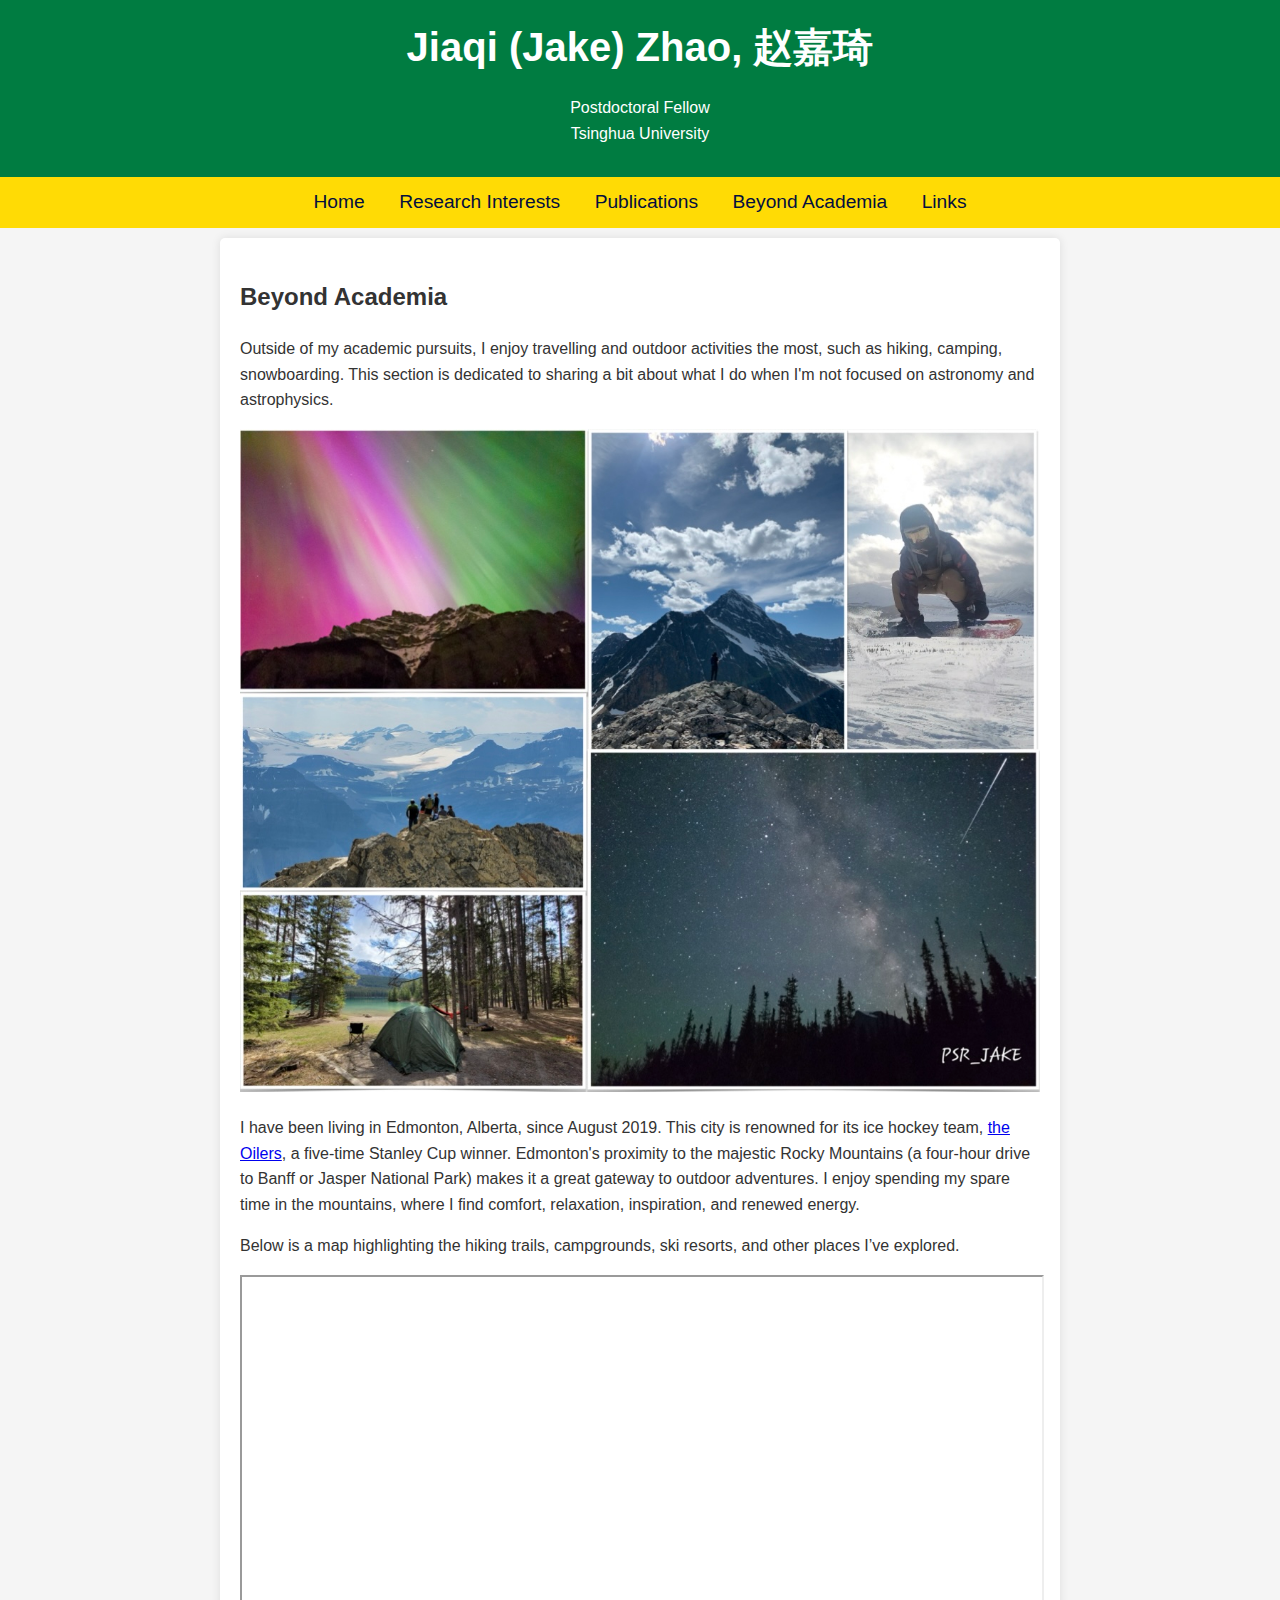
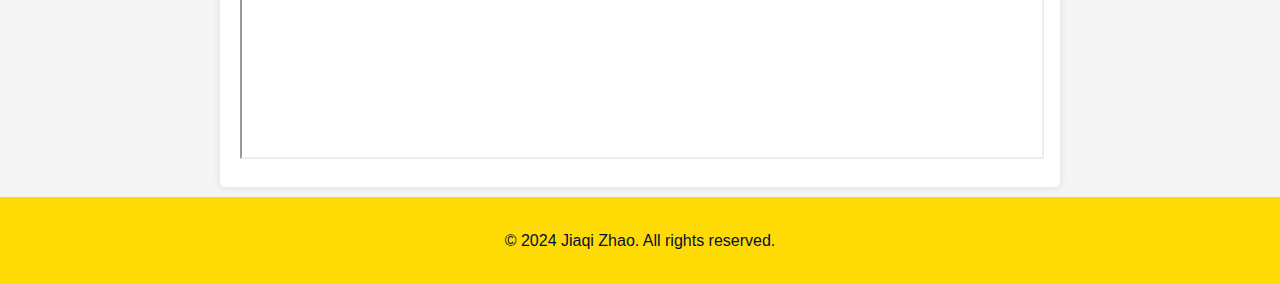
<file: legacy/beyond-academia.html>
<!DOCTYPE html>
<html lang="en">
<head>
    <meta charset="UTF-8">
    <meta name="viewport" content="width=device-width, initial-scale=1.0">
    <title>Jake's Homepage</title>
    <link rel="stylesheet" href="style.css">
</head>
<body>
    <header>
        <h1>Jiaqi (Jake) Zhao, 赵嘉琦</h1>
        <p>Postdoctoral Fellow<br>Tsinghua University</p>
    </header>

    <nav>
        <a href="index.html">Home</a>
        <a href="research.html">Research Interests</a>
        <a href="publications.html">Publications</a>
        <a href="beyond-academia.html">Beyond Academia</a>
        <a href="links.html">Links</a>
    </nav>


    <section id="beyond-academia">
        <h2>Beyond Academia</h2>
        <p>Outside of my academic pursuits, I enjoy travelling and outdoor activities the most, such as hiking, camping, snowboarding. This section is dedicated to sharing a bit about what I do when I'm not focused on astronomy and astrophysics.</p>
        <img src="../images/combined_image.jpeg" alt="First Image" style="width: 100%;">
        <p>I have been living in Edmonton, Alberta, since August 2019. This city is renowned for its ice hockey team, <a href="https://www.nhl.com/oilers/" target=_blank>the Oilers</a>, a five-time Stanley Cup winner. Edmonton's proximity to the majestic Rocky Mountains (a four-hour drive to Banff or Jasper National Park) makes it a great gateway to outdoor adventures. I enjoy spending my spare time in the mountains, where I find comfort, relaxation, inspiration, and renewed energy.</p>
        <p>Below is a map highlighting the hiking trails, campgrounds, ski resorts, and other places I’ve explored. </p>
        <iframe src="https://www.google.com/maps/d/embed?mid=17PYC_pz81GwPC4_dNLt2AYtmDygt7Bw&amp;ehbc=2E312F" style="width:100%; height:480px;"></iframe>
    </section>


    <footer>
        <p>&copy; 2024 Jiaqi Zhao. All rights reserved.</p>
    </footer>


</body>
</html>
</file>
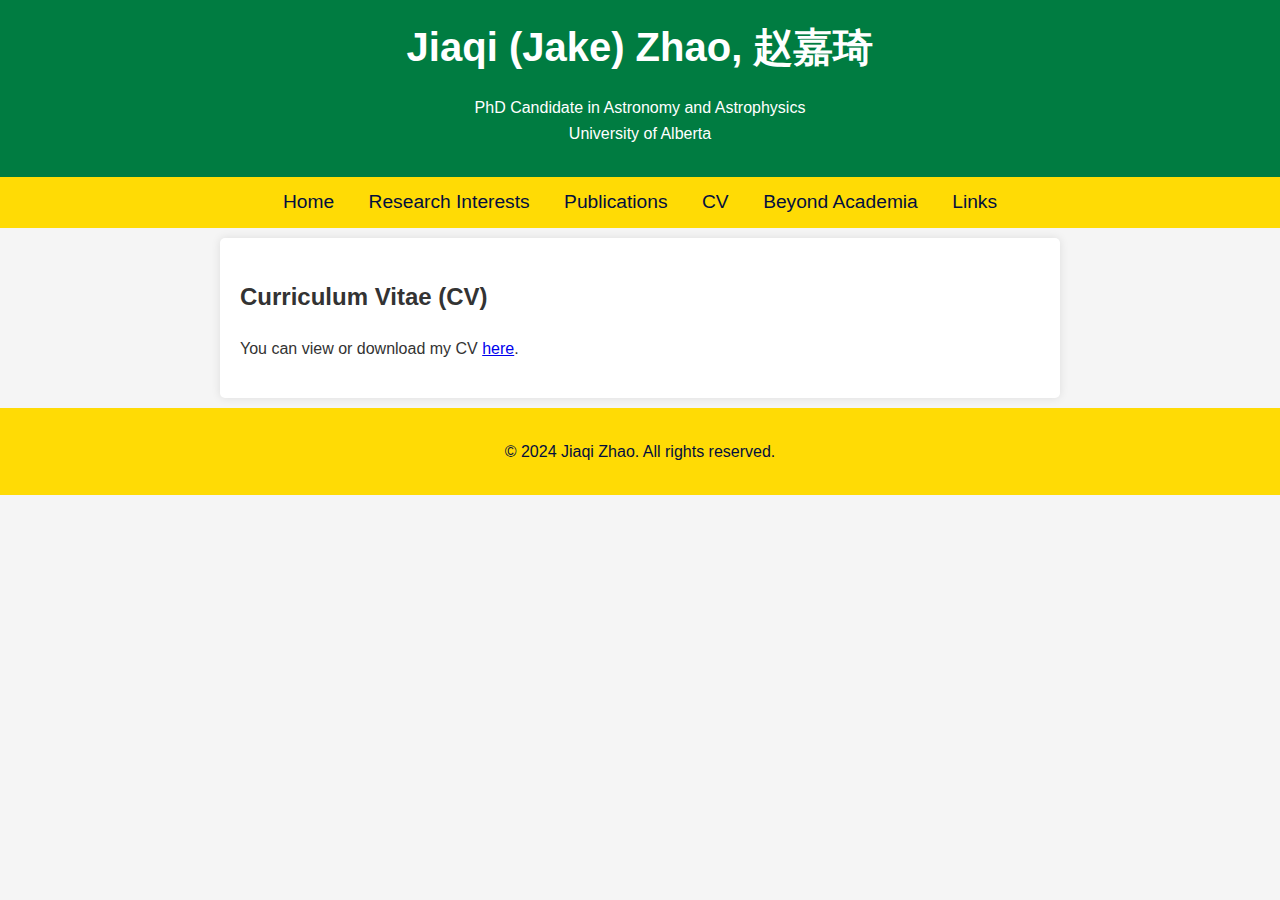
<file: legacy/cv.html>
<!DOCTYPE html>
<html lang="en">
<head>
    <meta charset="UTF-8">
    <meta name="viewport" content="width=device-width, initial-scale=1.0">
    <title>Jake's Homepage</title>
    <link rel="stylesheet" href="style.css">
</head>
<body>
    <header>
        <h1>Jiaqi (Jake) Zhao, 赵嘉琦</h1>
        <p>PhD Candidate in Astronomy and Astrophysics<br>University of Alberta</p>
    </header>

    <nav>
        <a href="index.html">Home</a>
        <a href="research.html">Research Interests</a>
        <a href="publications.html">Publications</a>
        <a href="cv.html">CV</a>
        <a href="beyond-academia.html">Beyond Academia</a>
        <a href="links.html">Links</a>
    </nav>


    <section id="cv">
        <h2>Curriculum Vitae (CV)</h2>
        <p>You can view or download my CV <a href="../CV_JZ.pdf" target="_blank">here</a>.</p>
    </section>


    <footer>
        <p>&copy; 2024 Jiaqi Zhao. All rights reserved.</p>
    </footer>


</body>
</html>
</file>
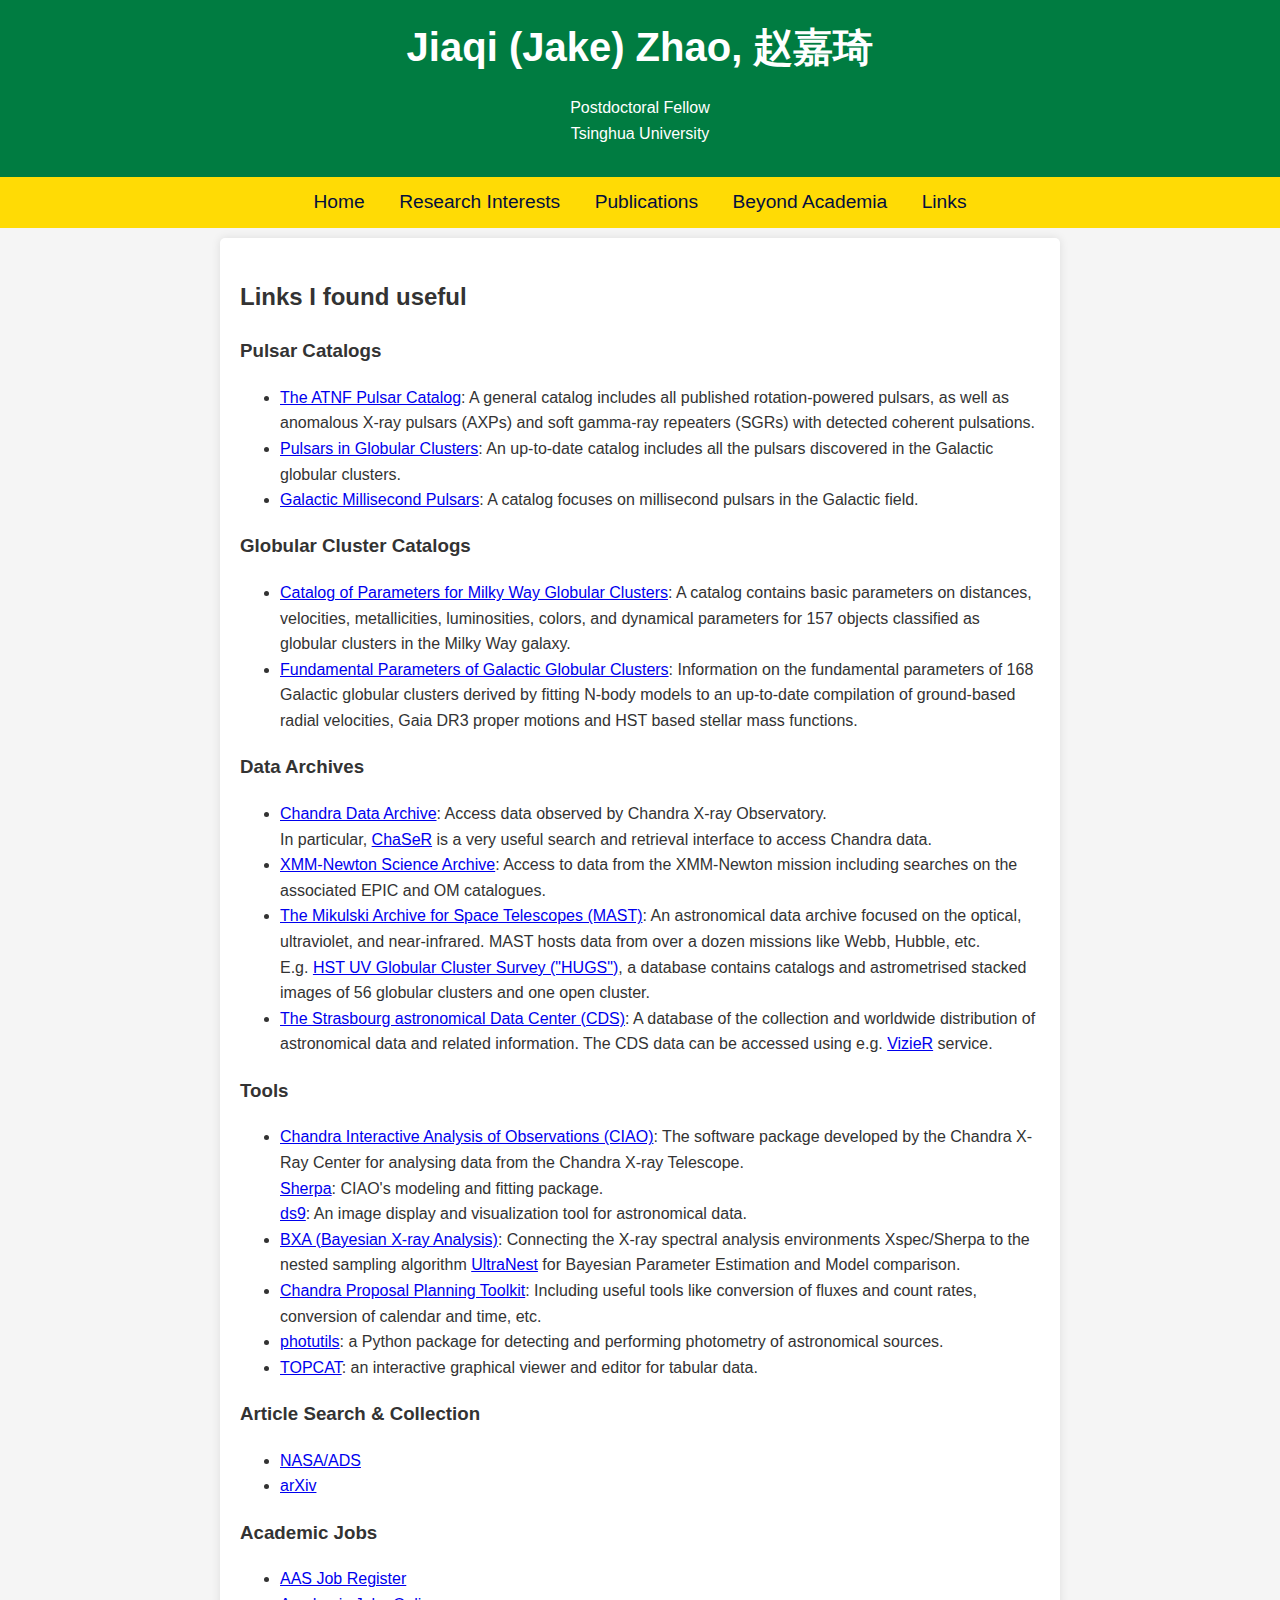
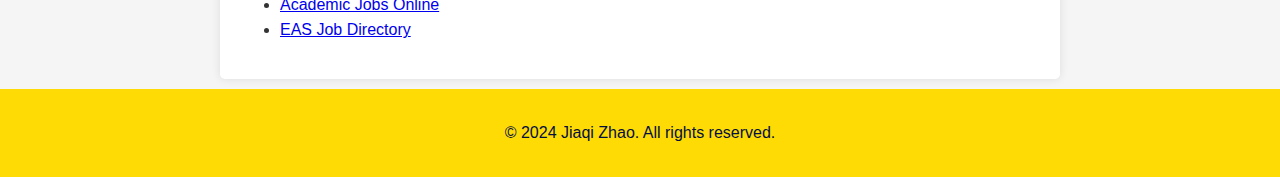
<file: legacy/links.html>
<!DOCTYPE html>
<html lang="en">
<head>
    <meta charset="UTF-8">
    <meta name="viewport" content="width=device-width, initial-scale=1.0">
    <title>Jake's Homepage</title>
    <link rel="stylesheet" href="style.css">
</head>
<body>
    <header>
        <h1>Jiaqi (Jake) Zhao, 赵嘉琦</h1>
        <p>Postdoctoral Fellow<br>Tsinghua University</p>
    </header>

    <nav>
        <a href="index.html">Home</a>
        <a href="research.html">Research Interests</a>
        <a href="publications.html">Publications</a>
        <a href="beyond-academia.html">Beyond Academia</a>
        <a href="links.html">Links</a>
    </nav>


    <section id="links">
        <h2>Links I found useful</h2>
	    
        <h3>Pulsar Catalogs</h3>
	<ul>
            <li><a href="https://www.atnf.csiro.au/research/pulsar/psrcat/expert.html" target="_blank">The ATNF Pulsar Catalog</a>: A general catalog includes all published rotation-powered pulsars, as well as anomalous X-ray pulsars (AXPs) and soft gamma-ray repeaters (SGRs) with detected coherent pulsations.</li>
            <li><a href="https://www3.mpifr-bonn.mpg.de/staff/pfreire/GCpsr.html" target="_blank">Pulsars in Globular Clusters</a>: An up-to-date catalog includes all the pulsars discovered in the Galactic globular clusters.</li>
            <li><a href="https://www.astro.umd.edu/~eferrara/GalacticMSPs.html" target="_blank">Galactic Millisecond Pulsars</a>: A catalog focuses on millisecond pulsars in the Galactic field.</li>
        </ul>
	    
	<h3>Globular Cluster Catalogs</h3>
	<ul>
		<li><a href="https://physics.mcmaster.ca/~harris/mwgc.dat" target="_blank">Catalog of Parameters for Milky Way Globular Clusters</a>: A catalog contains basic parameters on distances, velocities, metallicities, luminosities, colors, and dynamical parameters for 157 objects classified as globular clusters in the Milky Way galaxy.</li>
		<li><a href="https://people.smp.uq.edu.au/HolgerBaumgardt/globular/" target="_blank">Fundamental Parameters of Galactic Globular Clusters</a>: Information on the fundamental parameters of 168 Galactic globular clusters derived by fitting N-body models to an up-to-date compilation of ground-based radial velocities, Gaia DR3 proper motions and HST based stellar mass functions.</li>
	</ul>

	<h3>Data Archives</h3>
	<ul>
		<li><a href="https://cxc.harvard.edu/cda/" target="_blank">Chandra Data Archive</a>: Access data observed by Chandra X-ray Observatory. <br>In particular, <a href="https://cda.harvard.edu/chaser/" target="_blank">ChaSeR</a> is a very useful search and retrieval interface to access Chandra data. </li>
		<li><a href="https://nxsa.esac.esa.int/nxsa-web/#home" target="_blank">XMM-Newton Science Archive</a>: Access to data from the XMM-Newton mission including searches on the associated EPIC and OM catalogues.</li>
		<li><a href="https://archive.stsci.edu/" target="_blank">The Mikulski Archive for Space Telescopes (MAST)</a>: An astronomical data archive focused on the optical, ultraviolet, and near-infrared. MAST hosts data from over a dozen missions like Webb, Hubble, etc. <br>E.g. <a href="https://archive.stsci.edu/prepds/hugs/" target="_blank">HST UV Globular Cluster Survey ("HUGS")</a>, a database contains catalogs and astrometrised stacked images of 56 globular clusters and one open cluster. </li>
		<li><a href="https://cds.unistra.fr/" target="_blank">The Strasbourg astronomical Data Center (CDS)</a>: A database of the collection and worldwide distribution of astronomical data and related information. The CDS data can be accessed using e.g. <a href="https://vizier.cds.unistra.fr/viz-bin/VizieR" target="_blank">VizieR</a> service.</li>
	</ul>

	<h3>Tools</h3>
	<ul>
		<li><a href="https://cxc.harvard.edu/ciao/" target="_blank">Chandra Interactive Analysis of Observations (CIAO)</a>: The software package developed by the Chandra X-Ray Center for analysing data from the Chandra X-ray Telescope. <br>
		<a href="https://cxc.harvard.edu/sherpa/index.html" target="_blank">Sherpa</a>: CIAO's modeling and fitting package. <br>
		<a href="https://sites.google.com/cfa.harvard.edu/saoimageds9" target="_blank">ds9</a>: An image display and visualization tool for astronomical data.</li>
		<li><a href="https://johannesbuchner.github.io/BXA/index.html" target="_blank">BXA (Bayesian X-ray Analysis)</a>: Connecting the X-ray spectral analysis environments Xspec/Sherpa to the nested sampling algorithm <a href="https://johannesbuchner.github.io/UltraNest/index.html" target="_blank">UltraNest</a> for Bayesian Parameter Estimation and Model comparison.</li>
		<li><a href="https://cxc.harvard.edu/toolkit/" target="_blank">Chandra Proposal Planning Toolkit</a>: Including useful tools like conversion of fluxes and count rates, conversion of calendar and time, etc.</li>
		<li><a href="https://photutils.readthedocs.io/en/stable/" target="_blank">photutils</a>: a Python package for detecting and performing photometry of astronomical sources.</li>
		<li><a href="https://www.star.bris.ac.uk/~mbt/topcat/" target="_blank">TOPCAT</a>: an interactive graphical viewer and editor for tabular data.</li>
	</ul>

	<h3>Article Search &amp; Collection</h3>
		<ul>
			<li><a href="https://ui.adsabs.harvard.edu/" target="_blank">NASA/ADS</a></li>
			<li><a href="https://arxiv.org/list/astro-ph/recent" target="_blank">arXiv</a></li>
		</ul>

	<h3>Academic Jobs</h3>
		<ul>
			<li><a href="https://aas.org/jobregister" target="_blank">AAS Job Register</a></li>
			<li><a href="https://academicjobsonline.org/ajo" target="_blank">Academic Jobs Online</a></li>
			<li><a href="https://eas.unige.ch/jobs.jsp" target="_blank">EAS Job Directory</a></li>
		</ul>
	    
    </section>

    <footer>
        <p>&copy; 2024 Jiaqi Zhao. All rights reserved.</p>
    </footer>


</body>
</html>
</file>
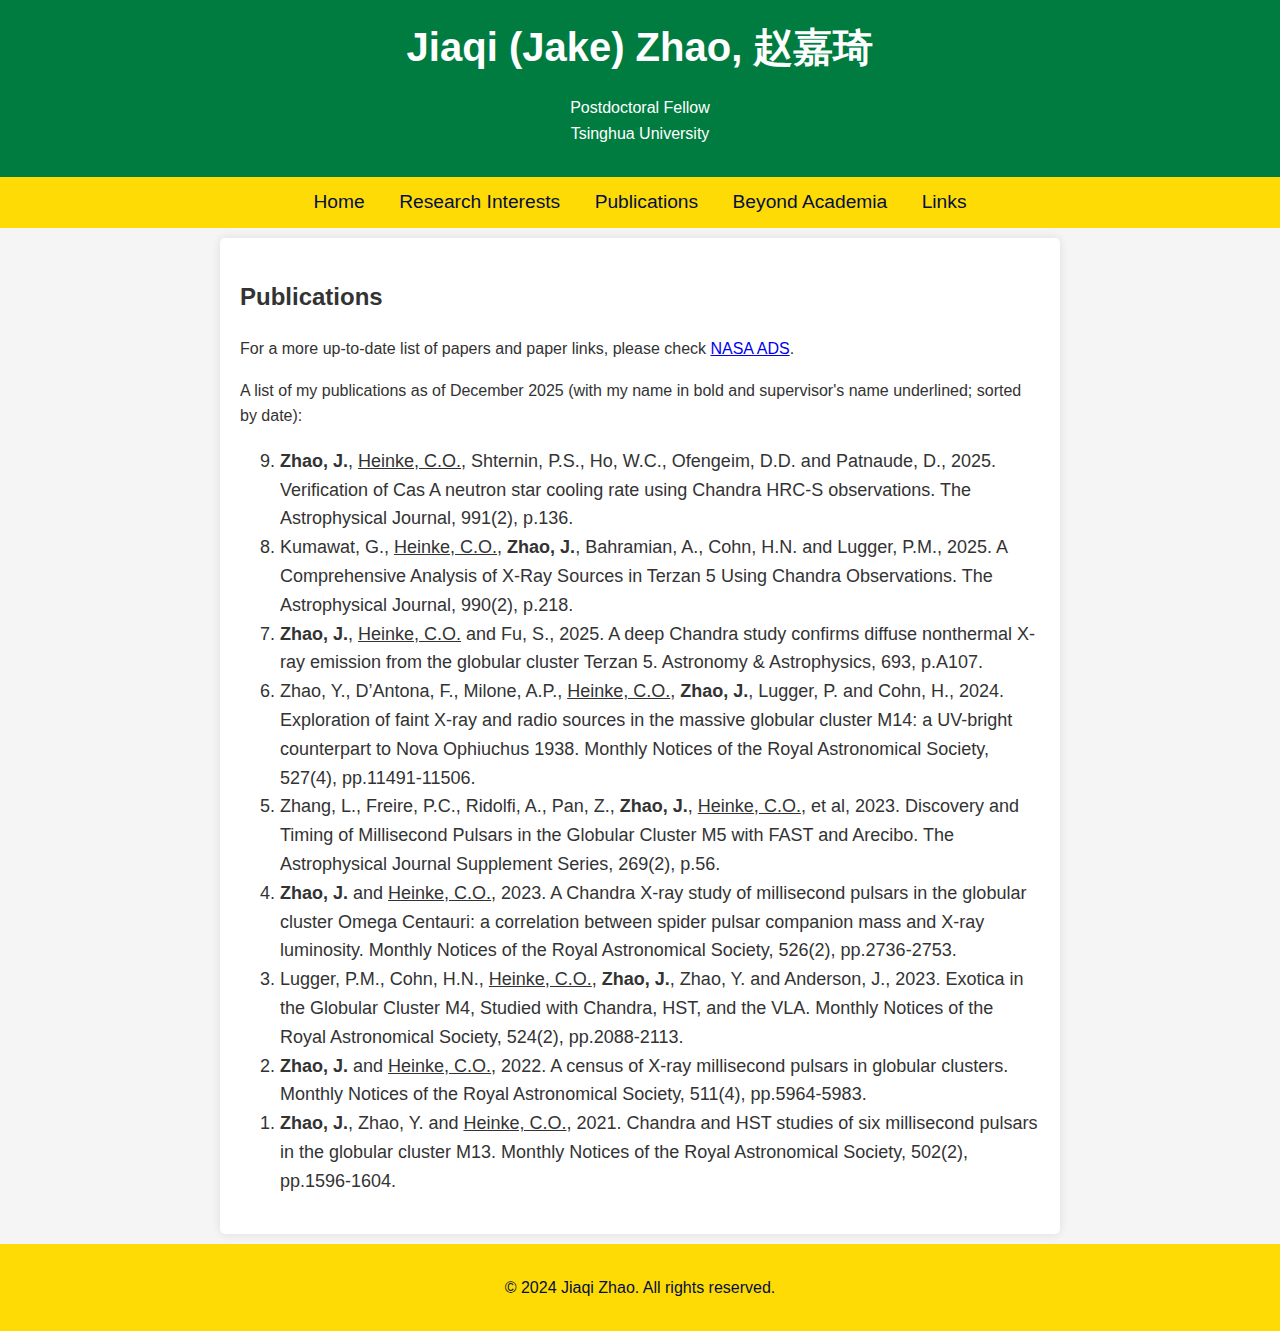
<file: legacy/publications.html>
<!DOCTYPE html>
<html lang="en">
<head>
    <meta charset="UTF-8">
    <meta name="viewport" content="width=device-width, initial-scale=1.0">
    <title>Jake's Homepage</title>
    <link rel="stylesheet" href="style.css">
</head>
<body>
    <header>
        <h1>Jiaqi (Jake) Zhao, 赵嘉琦</h1>
        <p>Postdoctoral Fellow<br>Tsinghua University</p>
    </header>

    <nav>
        <a href="index.html">Home</a>
        <a href="research.html">Research Interests</a>
        <a href="publications.html">Publications</a>
        <a href="beyond-academia.html">Beyond Academia</a>
        <a href="links.html">Links</a>
    </nav>


    <section id="publications">
        <h2>Publications</h2>
        <p>For a more up-to-date list of papers and paper links, please check <a href="https://ui.adsabs.harvard.edu/search/q=orcid%3A0000-0002-7716-1166&amp;sort=date%20desc%2C%20bibcode%20desc&amp;p_=0" target="_blank">NASA ADS</a>.</p>
        <p>A list of my publications as of December 2025 (with my name in bold and supervisor's name underlined; sorted by date):</p>
        <!-- <p style="font-size: 19px;">Citations: 48;    h-index: 4;    i10-index: 1 (from <a href="https://scholar.google.com/citations?user=0I1kl7QAAAAJ&amp;hl=en" target="_blank">Google scholar</a>)</p> -->
        <ol reversed style="font-size: 18px;">   
            <!-- Harvard citation style from Google Scholar -->
            <li><b>Zhao, J.</b>, <u>Heinke, C.O.</u>, Shternin, P.S., Ho, W.C., Ofengeim, D.D. and Patnaude, D., 2025. Verification of Cas A neutron star cooling rate using Chandra HRC-S observations. The Astrophysical Journal, 991(2), p.136.</li>
            <li>Kumawat, G., <u>Heinke, C.O.</u>, <b>Zhao, J.</b>, Bahramian, A., Cohn, H.N. and Lugger, P.M., 2025. A Comprehensive Analysis of X-Ray Sources in Terzan 5 Using Chandra Observations. The Astrophysical Journal, 990(2), p.218.</li>
            <li><b>Zhao, J.</b>, <u>Heinke, C.O.</u> and Fu, S., 2025. A deep Chandra study confirms diffuse nonthermal X-ray emission from the globular cluster Terzan 5. Astronomy &amp; Astrophysics, 693, p.A107.</li>
            <li>Zhao, Y., D’Antona, F., Milone, A.P., <u>Heinke, C.O.</u>, <b>Zhao, J.</b>, Lugger, P. and Cohn, H., 2024. Exploration of faint X-ray and radio sources in the massive globular cluster M14: a UV-bright counterpart to Nova Ophiuchus 1938. Monthly Notices of the Royal Astronomical Society, 527(4), pp.11491-11506.</li>
            <li>Zhang, L., Freire, P.C., Ridolfi, A., Pan, Z., <b>Zhao, J.</b>, <u>Heinke, C.O.</u>, et al, 2023. Discovery and Timing of Millisecond Pulsars in the Globular Cluster M5 with FAST and Arecibo. The Astrophysical Journal Supplement Series, 269(2), p.56.</li>
            <li><b>Zhao, J.</b> and <u>Heinke, C.O.</u>, 2023. A Chandra X-ray study of millisecond pulsars in the globular cluster Omega Centauri: a correlation between spider pulsar companion mass and X-ray luminosity. Monthly Notices of the Royal Astronomical Society, 526(2), pp.2736-2753.</li>
            <li>Lugger, P.M., Cohn, H.N., <u>Heinke, C.O.</u>, <b>Zhao, J.</b>, Zhao, Y. and Anderson, J., 2023. Exotica in the Globular Cluster M4, Studied with Chandra, HST, and the VLA. Monthly Notices of the Royal Astronomical Society, 524(2), pp.2088-2113.</li>
            <li><b>Zhao, J.</b> and <u>Heinke, C.O.</u>, 2022. A census of X-ray millisecond pulsars in globular clusters. Monthly Notices of the Royal Astronomical Society, 511(4), pp.5964-5983.</li>
            <li><b>Zhao, J.</b>, Zhao, Y. and <u>Heinke, C.O.</u>, 2021. Chandra and HST studies of six millisecond pulsars in the globular cluster M13. Monthly Notices of the Royal Astronomical Society, 502(2), pp.1596-1604.</li>
        </ol>
    </section>


    <footer>
        <p>&copy; 2024 Jiaqi Zhao. All rights reserved.</p>
    </footer>


</body>
</html>
</file>
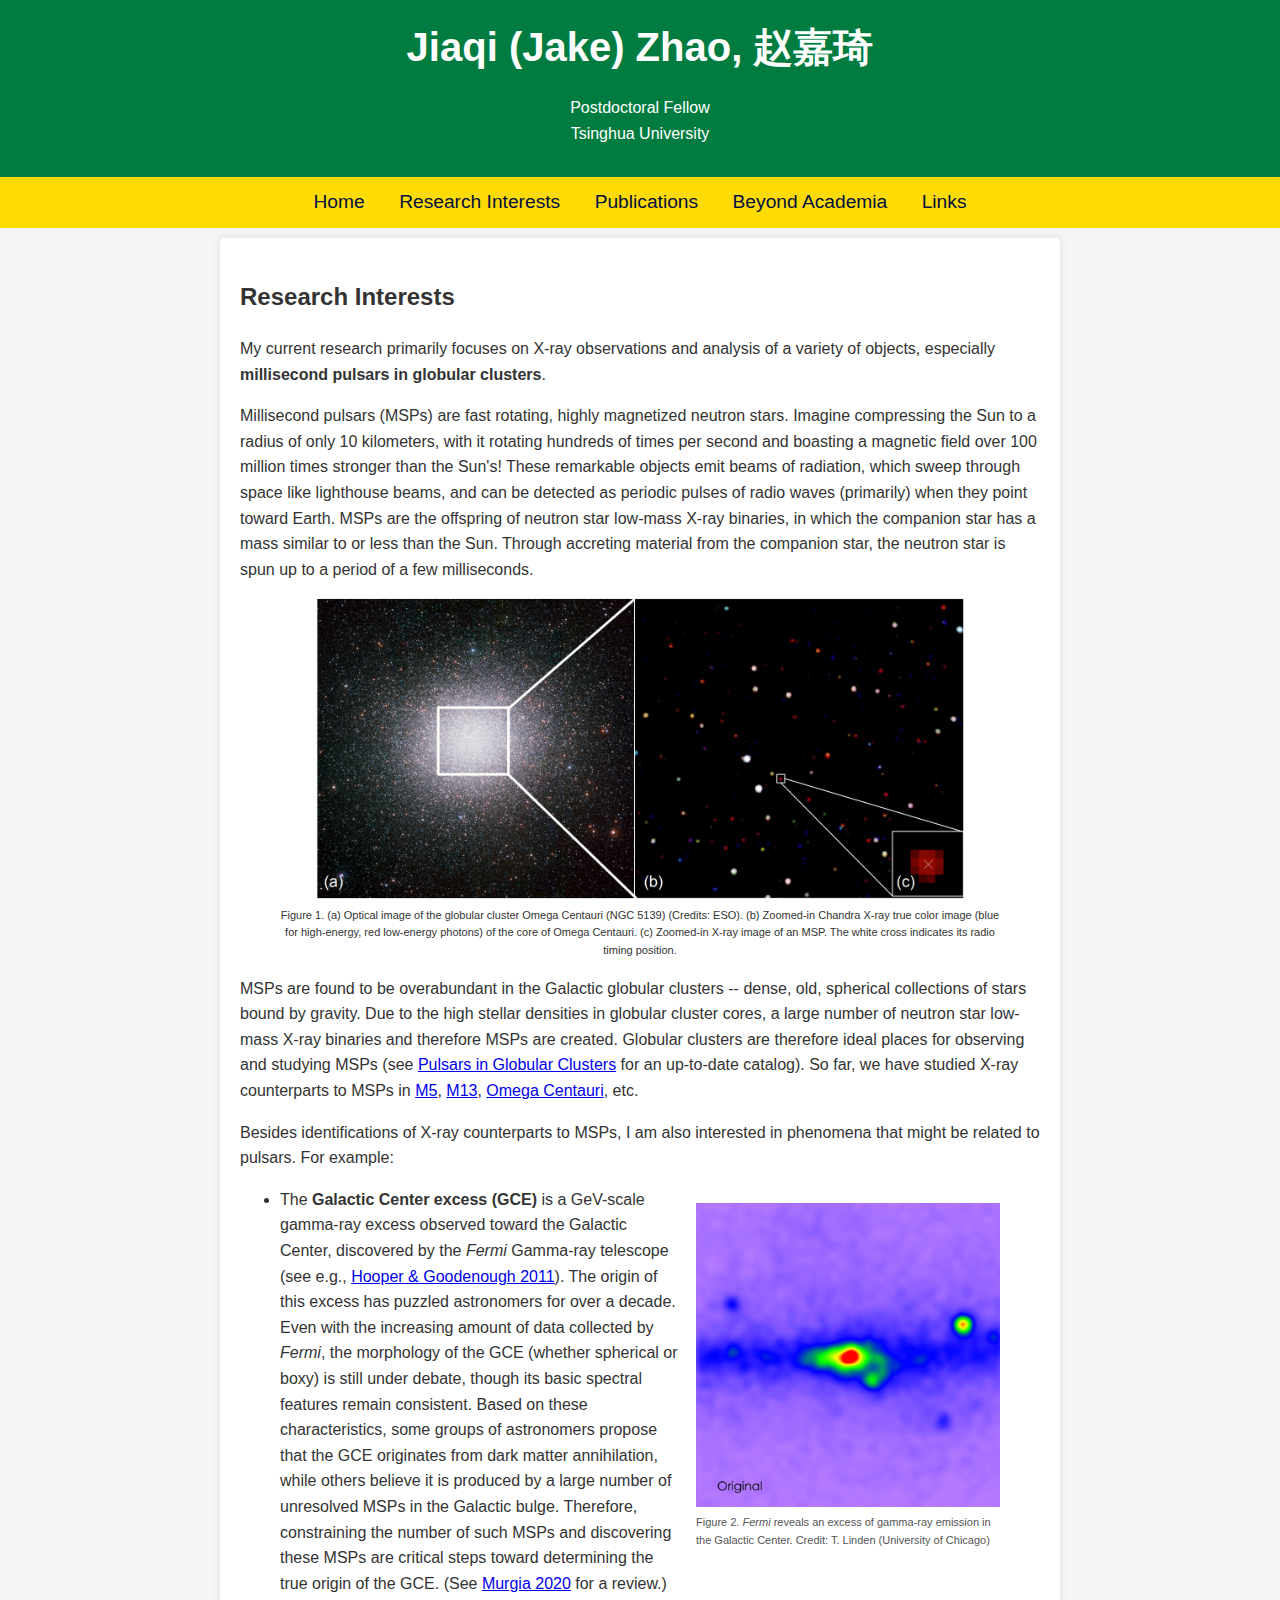
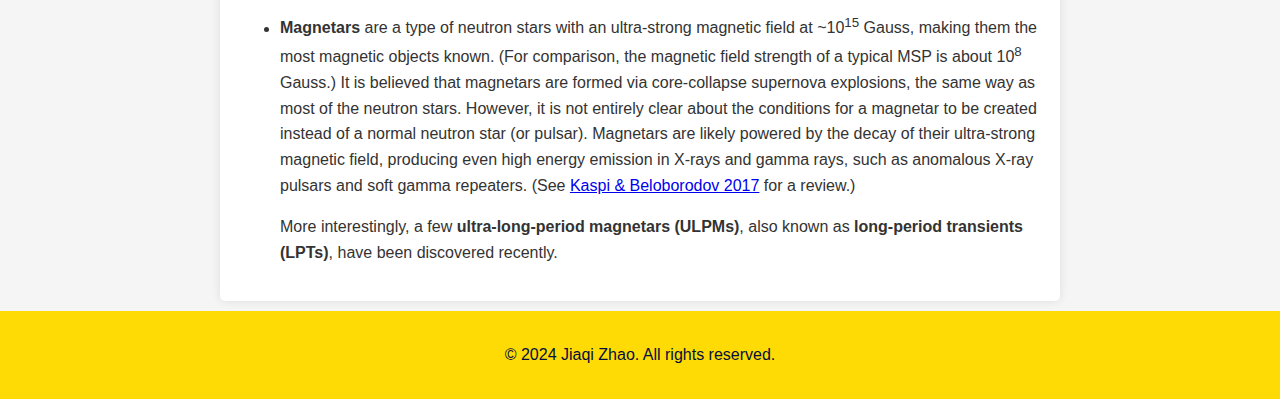
<file: legacy/research.html>
<!DOCTYPE html>
<html lang="en">
<head>
    <meta charset="UTF-8">
    <meta name="viewport" content="width=device-width, initial-scale=1.0">
    <title>Jake's Homepage</title>
    <link rel="stylesheet" href="style.css">
</head>
<body>
    <header>
        <h1>Jiaqi (Jake) Zhao, 赵嘉琦</h1>
        <p>Postdoctoral Fellow<br>Tsinghua University</p>
    </header>

    <nav>
        <a href="index.html">Home</a>
        <a href="research.html">Research Interests</a>
        <a href="publications.html">Publications</a>
        <a href="beyond-academia.html">Beyond Academia</a>
        <a href="links.html">Links</a>
    </nav>

    <section id="research">
        <h2>Research Interests</h2>
        <p>My current research primarily focuses on X-ray observations and analysis of a variety of objects, especially <b>millisecond pulsars in globular clusters</b>. </p>
        <p>Millisecond pulsars (MSPs) are fast rotating, highly magnetized neutron stars. Imagine compressing the Sun to a radius of only 10 kilometers, with it rotating hundreds of times per second and boasting a magnetic field over 100 million times stronger than the Sun's! These remarkable objects emit beams of radiation, which sweep through space like lighthouse beams, and can be detected as periodic pulses of radio waves (primarily) when they point toward Earth. MSPs are the offspring of neutron star low-mass X-ray binaries, in which the companion star has a mass similar to or less than the Sun. Through accreting material from the companion star, the neutron star is spun up to a period of a few milliseconds. </p>
        <figure style="display: flex; justify-content: center; align-items: center; flex-direction: column;">
            <img src="../images/OmegaCen.png" alt="Optical and X-ray images of the globular cluster Omega Centauri" style="width: 90%; height: auto;">
            <figcaption style="text-align: center; margin-top: 8px; font-size: 11px">Figure 1. (a) Optical image of the globular cluster Omega Centauri (NGC 5139) (Credits: ESO). (b) Zoomed-in Chandra X-ray true color image (blue for high-energy, red low-energy photons) of the core of Omega Centauri. (c) Zoomed-in X-ray image of an MSP. The white cross indicates its radio timing position.</figcaption>
        </figure>
        <p>MSPs are found to be overabundant in the Galactic globular clusters -- dense, old, spherical collections of stars bound by gravity. Due to the high stellar densities in globular cluster cores, a large number of neutron star low-mass X-ray binaries and therefore MSPs are created. Globular clusters are therefore ideal places for observing and studying MSPs (see <a href="https://www3.mpifr-bonn.mpg.de/staff/pfreire/GCpsr.html" target="_blank">Pulsars in Globular Clusters</a> for an up-to-date catalog). So far, we have studied X-ray counterparts to MSPs in <a href="https://ui.adsabs.harvard.edu/abs/2023ApJS..269...56Z/abstract" target="_blank">M5</a>, <a href="https://ui.adsabs.harvard.edu/abs/2021MNRAS.502.1596Z/abstract" target="_blank">M13</a>, <a href="https://ui.adsabs.harvard.edu/abs/2023MNRAS.526.2736Z/abstract" target="_blank">Omega Centauri</a>, etc. </p>
        <p>Besides identifications of X-ray counterparts to MSPs, I am also interested in phenomena that might be related to pulsars. For example:</p>
        <ul>
            <li>
                <!-- GIF Section with Caption -->
        <figure style="float: right; width: 40%; margin-left: 15px; text-align: top;">
            <img src="../images/Fermi_DM_Subtraction_Labeled.gif" alt="GIF of Galactic Center" style="width: 100%;">
            <figcaption style="font-size: 11px; color: #555;">Figure 2. <i>Fermi</i> reveals an excess of gamma-ray emission in the Galactic Center. Credit: T. Linden (University of Chicago)</figcaption>
        </figure>

        <!-- Text Section -->
        <p>
            The <b>Galactic Center excess (GCE)</b> is a GeV-scale gamma-ray excess observed toward the Galactic Center, discovered by the <i>Fermi</i> Gamma-ray telescope (see e.g., <a href="https://ui.adsabs.harvard.edu/abs/2011PhLB..697..412H/abstract" target=_blank>Hooper &amp; Goodenough 2011</a>). The origin of this excess has puzzled astronomers for over a decade. Even with the increasing amount of data collected by <i>Fermi</i>, the morphology of the GCE (whether spherical or boxy) is still under debate, though its basic spectral features remain consistent. Based on these characteristics, some groups of astronomers propose that the GCE originates from dark matter annihilation, while others believe it is produced by a large number of unresolved MSPs in the Galactic bulge. Therefore, constraining the number of such MSPs and discovering these MSPs are critical steps toward determining the true origin of the GCE. (See <a href="https://ui.adsabs.harvard.edu/abs/2020ARNPS..70..455M/abstract" target=_blank>Murgia 2020</a> for a review.)
        </p>
            </li>
            <li>
                <p><b>Magnetars</b> are a type of neutron stars with an ultra-strong magnetic field at ~10<sup>15</sup> Gauss, making them the most magnetic objects known. (For comparison, the magnetic field strength of a typical MSP is about 10<sup>8</sup> Gauss.) It is believed that magnetars are formed via core-collapse supernova explosions, the same way as most of the neutron stars. However, it is not entirely clear about the conditions for a magnetar to be created instead of a normal neutron star (or pulsar). Magnetars are likely powered by the decay of their ultra-strong magnetic field, producing even high energy emission in X-rays and gamma rays, such as anomalous X-ray pulsars and soft gamma repeaters. (See <a href="https://ui.adsabs.harvard.edu/abs/2017ARA%26A..55..261K/abstract" target=_blank>Kaspi &amp; Beloborodov 2017</a> for a review.)</p>
            <p>More interestingly, a few <b>ultra-long-period magnetars (ULPMs)</b>, also known as <b>long-period transients (LPTs)</b>, have been discovered recently.</p></li>
        </ul>
    </section>

    <footer>
        <p>&copy; 2024 Jiaqi Zhao. All rights reserved.</p>
    </footer>
</body>
</html>
</file>
<file: legacy/style.css>
body {
    font-family: Arial, sans-serif;
    margin: 0;
    padding: 0;
    background-color: #f5f5f5;
    color: #333;
    line-height: 1.6;
}

header {
    background-color: #007c41;
    color: #fff;
    padding: 15px 0;
    text-align: center;
}

header h1 {
    margin: 0;
    font-size: 2.5em;
}

nav {
    background-color: #ffdb05;
    padding: 10px;
    text-align: center;
}

nav a {
    color: #030f3e;
    text-decoration: none;
    margin: 0 15px;
    font-size: 1.2em;
}

nav a:hover {
    text-decoration: underline;
}

section {
    padding: 20px;
    margin: 10px auto;
    max-width: 800px;
    background-color: #fff;
    border-radius: 5px;
    box-shadow: 0 0 10px rgba(0, 0, 0, 0.1);
}

footer {
    text-align: center;
    padding: 15px 0;
    background-color: #ffdb05;
    color: #030f3e;
}
</file>
